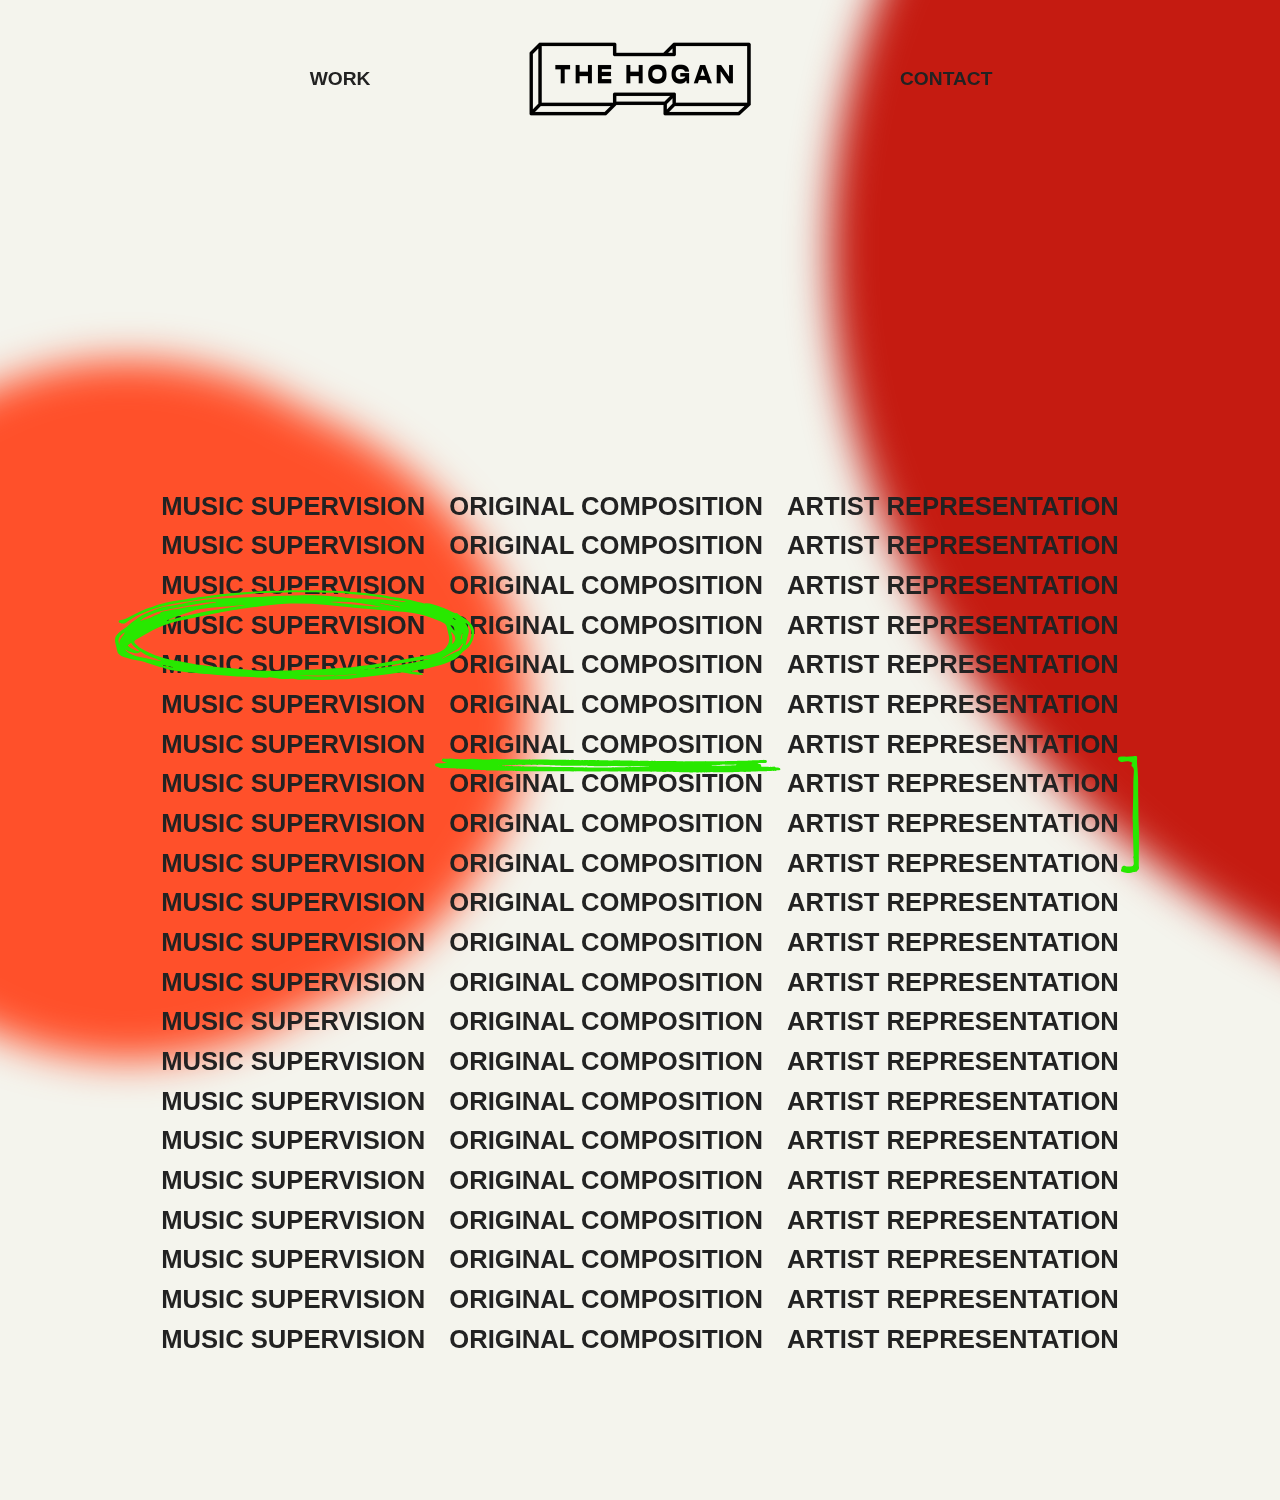
<file: index.html>
<!doctype html>
<html class="no-js" lang="">

<head>
  <meta charset="utf-8">
  <title>The Hogan</title>
  <meta name="description" content="The Hogan offers Music Search, Rights Negotiation, Clearance & Licensing, Original Composition, Re-Records. Sound Design, Artist Representation.">
  <meta name="viewport" content="width=device-width, initial-scale=1.0, maximum-scale=1.0, user-scalable=no" />

  <meta name="keywords" content="the, hogan, the hogan, music supervision, music search, composition, bespoke composition, london, sean hogan, licensing">
  <meta name="author" content="jakesharpe.co.uk">
  <link rel="manifest" href="site.webmanifest">
  <link rel="apple-touch-icon" href="icon.png">


  <meta property="og:url" content="http://www.thehogan.co/" />
  <meta property="og:type" content="website"/>
  <meta property="og:title" content="The Hogan" />
  <meta property="og:description" content="The Hogan offers Music Search, Rights Negotiation, Clearance & Licensing, Original Composition, Re-Records. Sound Design, Artist Representation." />
  <meta property="og:image" content="https://thehogan.co/tile-wide.png"/>

  <link rel="stylesheet" href="css/normalize.css">
  <link rel="stylesheet" href="css/main.css">


  <meta name="theme-color" content="#fafafa">

  <!-- Global site tag (gtag.js) - Google Ads: 442982707 -->
  <script async src="https://www.googletagmanager.com/gtag/js?id=AW-442982707"></script>
  <script>
    window.dataLayer = window.dataLayer || [];
    function gtag(){dataLayer.push(arguments);}
    gtag('js', new Date());

    gtag('config', 'AW-442982707');
  </script>

</head>

<body class="home home-bg">
<div class="site-wrapper">


  <div class="cursor"></div>
  <!--[if IE]>
    <p class="browserupgrade">You are using an <strong>outdated</strong> browser. Please <a href="https://browsehappy.com/">upgrade your browser</a> to improve your experience and security.</p>
  <![endif]-->

  <!-- Add your site or application content here -->

  <nav class="flex-grid-center">
    
    <div class="col left">
      <a href="work.html">Work</a>
    </div>

      <div class="col "> 
        <a class="logoHover" href="index.html">
          <img class="logo" src="logo.png"/>
        </a> 
      </div>

      <div class="col right">  
          <a href="contact.html">Contact</a>
     </div> 

  </nav>



  <!-- BLOBS -->
  <svg class="blob-svg blob-svg-home2" width="2500" height="2500" viewBox="0 0 300 300" xmlns="http://www.w3.org/2000/svg" filter="url(#blob-filter)">
    <defs>
      <filter id="blob-filter">
        <feGaussianBlur in="SourceGraphic" stdDeviation="10" result="blur" />
        <feColorMatrix in="blur" mode="matrix" values="1 0 0 0 0  0 1 0 0 0  0 0 1 0 0  0 0 0 18 -7" result="goo" />
        <feBlend in="SourceGraphic" in2="goo" />
      </filter>
      <mask id="blob-mask">
        <ellipse class="ellipse1"></ellipse>
        <ellipse class="ellipse2"></ellipse>
        <circle class="circle1"></circle>
        <circle class="circle2"></circle>
        <circle class="circle3"></circle>
        <circle class="circle4"></circle>
      </mask>
      <linearGradient id="gradient" x1="0" y1="0" x2="1" y2="0" 
        gradientUnits="userSpaceOnUse" 
        gradientTransform="matrix(-440.643 439.505 -439.505 -440.643 762.505 247.708)">
        <stop offset="100%" stop-color="#C51B11" />

      </linearGradient>
    </defs>
    <rect x="0" y="0" width="600" height="600" mask="url(#blob-mask)" fill="url(#gradient)"/>
  </svg>


  <svg class="blob-svg blob-svg-home1" width="2000" height="1000" viewBox="0 0 300 300" xmlns="http://www.w3.org/2000/svg" filter="url(#blob-filter)">
    <defs>
      <filter id="blob-filter">
        <feGaussianBlur in="SourceGraphic" stdDeviation="100" result="blur" />
        <feColorMatrix in="blur" mode="matrix" values="1 0 0 0 0  0 1 0 0 0  0 0 1 0 0  0 0 0 18 -7" result="goo" />
        <feBlend in="SourceGraphic" in2="goo" />
      </filter>
      <mask id="blob-mask">
        <ellipse class="ellipse1"></ellipse>
        <ellipse class="ellipse2"></ellipse>
        <circle class="circle1"></circle>
        <circle class="circle2"></circle>
        <circle class="circle3"></circle>
        <circle class="circle4"></circle>
      </mask>
      <linearGradient id="gradient2" x1="0" y1="0" x2="1" y2="0" 
        gradientUnits="userSpaceOnUse" 
        gradientTransform="matrix(-440.643 439.505 -439.505 -440.643 762.505 247.708)">
          <stop offset="1" stop-color="#FF502A"/>
      </linearGradient>
    </defs>
    <rect x="0" y="0" width="600" height="600" mask="url(#blob-mask)" fill="url(#gradient2)"/>
  </svg>

  
  <div class="flex-grid-center homeSection">
    <div class="col ">
      <a href="contact.html" class="colTextWrapper" >
      <p class="colText">Music Supervision</p>
      <p class="colText">Music Supervision</p>
      <p class="colText">Music Supervision</p>
      <p class="colText">Music Supervision</p>
      <p class="colText">Music Supervision</p>
      <p class="colText">Music Supervision</p>
      <p class="colText">Music Supervision</p>
      <p class="colText">Music Supervision</p>
      <p class="colText">Music Supervision</p>
      <p class="colText">Music Supervision</p>
      <p class="colText">Music Supervision</p>
      <p class="colText">Music Supervision</p>
      <p class="colText">Music Supervision</p>
      <p class="colText">Music Supervision</p>
      <p class="colText">Music Supervision</p>
      <p class="colText">Music Supervision</p>
      <p class="colText">Music Supervision</p>
      <p class="colText">Music Supervision</p>
      <p class="colText">Music Supervision</p>
      <p class="colText">Music Supervision</p>
      <p class="colText">Music Supervision</p>
      <p class="colText">Music Supervision</p>


    </a>
    </div>
    <div class="col">
      <a href="contact.html" class="colTextWrapper" >
      <p class="colText">Original Composition</p>
      <p class="colText">Original Composition</p>
      <p class="colText">Original Composition</p>
      <p class="colText">Original Composition</p>
      <p class="colText">Original Composition</p>
      <p class="colText">Original Composition</p>
      <p class="colText">Original Composition</p>
      <p class="colText">Original Composition</p>
      <p class="colText">Original Composition</p>
      <p class="colText">Original Composition</p>
      <p class="colText">Original Composition</p>
      <p class="colText">Original Composition</p>
      <p class="colText">Original Composition</p>
      <p class="colText">Original Composition</p>
      <p class="colText">Original Composition</p>
      <p class="colText">Original Composition</p>
      <p class="colText">Original Composition</p>
      <p class="colText">Original Composition</p>
      <p class="colText">Original Composition</p>
      <p class="colText">Original Composition</p>
      <p class="colText">Original Composition</p>
      <p class="colText">Original Composition</p>

      </a>
    </div>
    <div class="col">
      <a href="contact.html" class="colTextWrapper">
      <p class="colText">Artist Representation</p>
      <p class="colText">Artist Representation</p>
      <p class="colText">Artist Representation</p>
      <p class="colText">Artist Representation</p>
      <p class="colText">Artist Representation</p>
      <p class="colText">Artist Representation</p>
      <p class="colText">Artist Representation</p>
      <p class="colText">Artist Representation</p>
      <p class="colText">Artist Representation</p>
      <p class="colText">Artist Representation</p>
      <p class="colText">Artist Representation</p>
      <p class="colText">Artist Representation</p>
      <p class="colText">Artist Representation</p>
      <p class="colText">Artist Representation</p>
      <p class="colText">Artist Representation</p>
      <p class="colText">Artist Representation</p>
      <p class="colText">Artist Representation</p>
      <p class="colText">Artist Representation</p>
      <p class="colText">Artist Representation</p>
      <p class="colText">Artist Representation</p>
      <p class="colText">Artist Representation</p>
      <p class="colText">Artist Representation</p>

  
      </a>
    </div>
  </div>
   
<!-- HOME Images -->
  <img class="lines line1" src="img/line1111.svg">
  <img class="lines line2" src="img/line2222.svg">
  <img class="lines line3" src="img/line3333.svg">

<!-- CURSOR -->
  <div class="img-1 img"></div>
  <div class="img-2 img"></div>
  <div class="img-3 img"></div>
  <div class="img-4 img"></div>
  <div class="img-5 img"></div>

  <script src="js/vendor/modernizr-3.8.0.min.js"></script>
  <script src="https://code.jquery.com/jquery-3.4.1.min.js" integrity="sha256-CSXorXvZcTkaix6Yvo6HppcZGetbYMGWSFlBw8HfCJo=" crossorigin="anonymous"></script>
  <script>window.jQuery || document.write('<script src="js/vendor/jquery-3.4.1.min.js"><\/script>')</script>
  <script src="js/plugins.js"></script>
  <script src="js/main.js"></script>

  <!-- Google Analytics: change UA-XXXXX-Y to be your site's ID. -->
  <!-- <script>
    window.ga = function () { ga.q.push(arguments) }; ga.q = []; ga.l = +new Date;
    ga('create', 'UA-XXXXX-Y', 'auto'); ga('set','transport','beacon'); ga('send', 'pageview')
  </script>
  <script src="https://www.google-analytics.com/analytics.js" async></script> -->

</div>
</body>

</html>
</file>
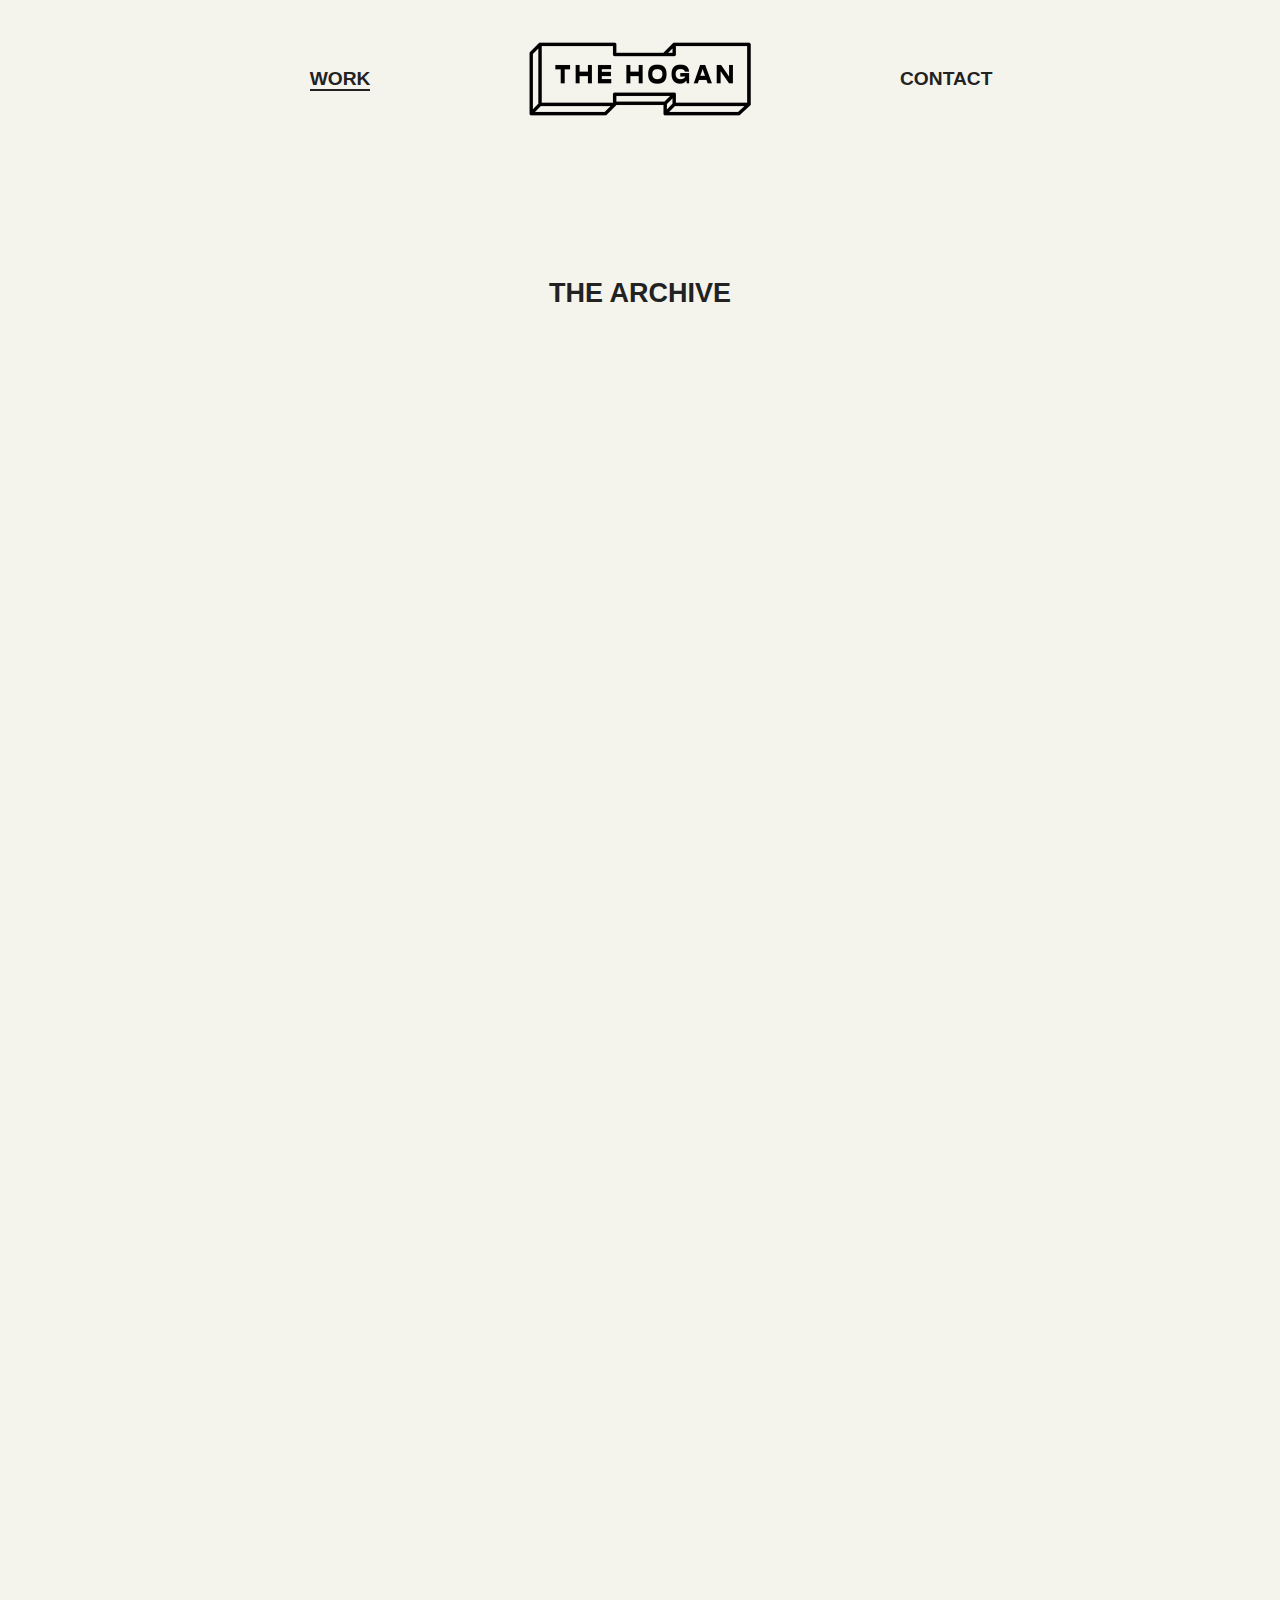
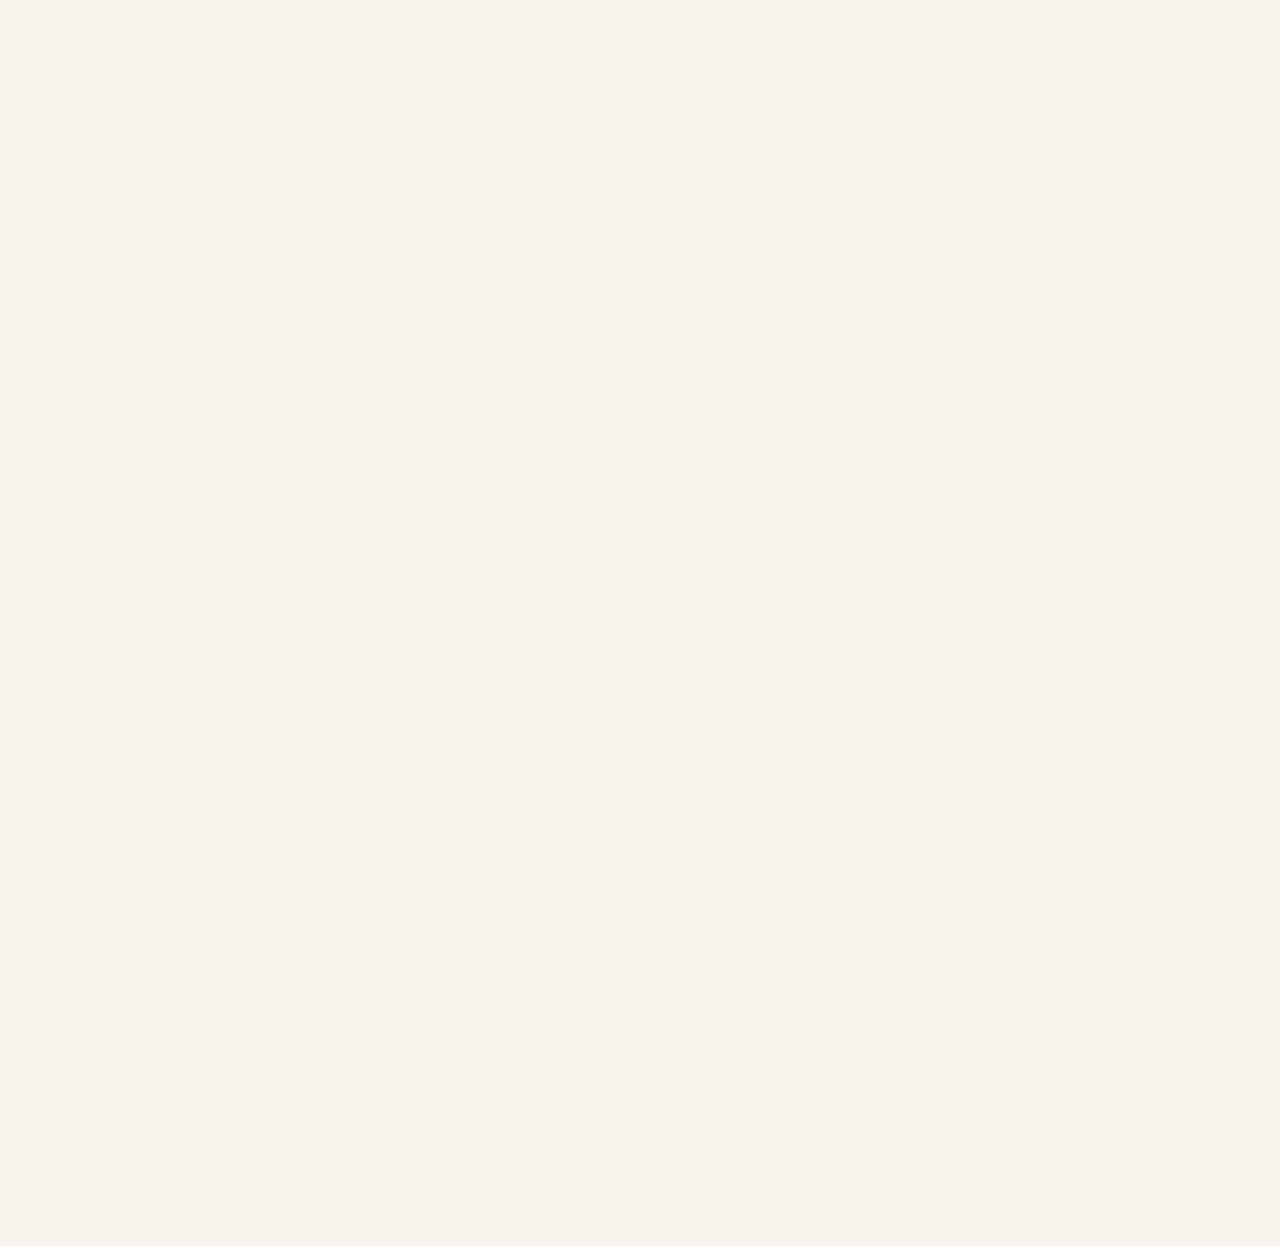
<file: archive.html>
<!doctype html>
<html class="no-js" lang="">

<head>
  <meta charset="utf-8">
  <title>The Hogan | Work</title>
  <meta name="description" content="The Hogan offers Music Search, Rights Negotiation, Clearance & Licensing, Original Composition, Re-Records. Sound Design, Artist Representation.">
  <meta name="robots" content="noindex">
  <meta name="viewport" content="width=device-width, initial-scale=1">
  <meta name="author" content="Jake Sharpe">
  <meta name="robots" content="noindex">
  <link rel="manifest" href="site.webmanifest">
  <link rel="apple-touch-icon" href="icon.png">
  <!-- Place favicon.ico in the root directory -->

  <meta property="og:url" content="http://www.thehogan.co/" />
  <meta property="og:type" content="website"/>
  <meta property="og:title" content="The Hogan" />
  <meta property="og:description" content="The Hogan offers Music Search, Rights Negotiation, Clearance & Licensing, Original Composition, Re-Records. Sound Design, Artist Representation." />
  <meta property="og:image" content="https://thehogan.co/tile-wide.png"/>


  <link rel="stylesheet" href="css/normalize.css">
  <link rel="stylesheet" href="css/main.css">

  <meta name="theme-color" content="#fafafa">
</head>


<body class="work">
  <div class="site-wrapper">

  <!--[if IE]>
    <p class="browserupgrade">You are using an <strong>outdated</strong> browser. Please <a href="https://browsehappy.com/">upgrade your browser</a> to improve your experience and security.</p>
  <![endif]-->

  <!-- Add your site or application content here -->

  <nav class="flex-grid-center">
    
    <div class="col left">
      <a class="active" href="work.html">Work</a>
    </div>

      <div class="col "> 
        <a class="logoHover" href="index.html">
          <img class="logo" src="logo.png"/>
        </a> 
      </div>

      <div class="col right">  
          <a  href="contact.html">Contact</a>
     </div> 

  </nav>

<!--  VIDEO -->

<p class="header workHeader"> The Archive </p>


<!-- ROW -->
<div class="flex-grid-center videoRow videoRowStart">
  <div class="col videoCol"> 
    <div style="padding:56.25% 0 0 0;position:relative;"><iframe src="https://player.vimeo.com/video/393937318?color=ffffff&title=0&byline=0&portrait=0" style="position:absolute;top:0;left:0;width:100%;height:100%;" frameborder="0" allow="autoplay; fullscreen" allowfullscreen></iframe></div><script src="https://player.vimeo.com/api/player.js"></script>
  </div>
  <div class="col videoCol"> 
    <div style="padding:56.25% 0 0 0;position:relative;"><iframe src="https://player.vimeo.com/video/393937285?color=ffffff&title=0&byline=0&portrait=0" style="position:absolute;top:0;left:0;width:100%;height:100%;" frameborder="0" allow="autoplay; fullscreen" allowfullscreen></iframe></div><script src="https://player.vimeo.com/api/player.js"></script>
  </div>
</div>

<!-- ROW -->
<div class="flex-grid-center videoRow videoRowStart">
  <div class="col videoCol"> 
    <div style="padding:56.25% 0 0 0;position:relative;"><iframe src="https://player.vimeo.com/video/393937406?color=ffffff&title=0&byline=0&portrait=0" style="position:absolute;top:0;left:0;width:100%;height:100%;" frameborder="0" allow="autoplay; fullscreen" allowfullscreen></iframe></div><script src="https://player.vimeo.com/api/player.js"></script>
  </div>
  <div class="col videoCol"> 
    <div style="padding:56.25% 0 0 0;position:relative;"><iframe src="https://player.vimeo.com/video/393937369?color=ffffff&title=0&byline=0&portrait=0" style="position:absolute;top:0;left:0;width:100%;height:100%;" frameborder="0" allow="autoplay; fullscreen" allowfullscreen></iframe></div><script src="https://player.vimeo.com/api/player.js"></script>
  </div>
</div>

<!-- ROW -->
<div class="flex-grid-center videoRow videoRowStart">
  <div class="col videoCol"> 
    <div style="padding:56.25% 0 0 0;position:relative;"><iframe src="https://player.vimeo.com/video/393937455?color=ffffff&title=0&byline=0&portrait=0" style="position:absolute;top:0;left:0;width:100%;height:100%;" frameborder="0" allow="autoplay; fullscreen" allowfullscreen></iframe></div><script src="https://player.vimeo.com/api/player.js"></script>
  </div>
  <div class="col videoCol"> 
    <div style="padding:56.25% 0 0 0;position:relative;"><iframe src="https://player.vimeo.com/video/393937427?color=ffffff&title=0&byline=0&portrait=0" style="position:absolute;top:0;left:0;width:100%;height:100%;" frameborder="0" allow="autoplay; fullscreen" allowfullscreen></iframe></div><script src="https://player.vimeo.com/api/player.js"></script>
  </div>
</div>

<!-- ROW -->
<div class="flex-grid-center videoRow videoRowStart">
  <div class="col videoCol"> 
    <div style="padding:56.25% 0 0 0;position:relative;"><iframe src="https://player.vimeo.com/video/393937507?color=ffffff&title=0&byline=0&portrait=0" style="position:absolute;top:0;left:0;width:100%;height:100%;" frameborder="0" allow="autoplay; fullscreen" allowfullscreen></iframe></div><script src="https://player.vimeo.com/api/player.js"></script>
  </div>
  <div class="col videoCol"> 
    <div style="padding:56.25% 0 0 0;position:relative;"><iframe src="https://player.vimeo.com/video/393999971?color=ffffff&title=0&byline=0&portrait=0" style="position:absolute;top:0;left:0;width:100%;height:100%;" frameborder="0" allow="autoplay; fullscreen" allowfullscreen></iframe></div><script src="https://player.vimeo.com/api/player.js"></script>
  </div>
</div>

<!-- ROW -->
<div class="flex-grid-center videoRow videoRowStart">
  <div class="col videoCol"> 
    <div style="padding:56.25% 0 0 0;position:relative;"><iframe src="https://player.vimeo.com/video/393937540?color=ffffff&title=0&byline=0&portrait=0" style="position:absolute;top:0;left:0;width:100%;height:100%;" frameborder="0" allow="autoplay; fullscreen" allowfullscreen></iframe></div><script src="https://player.vimeo.com/api/player.js"></script>
  </div>
  <div class="col videoCol"> 
    <div style="padding:56.25% 0 0 0;position:relative;"><iframe src="https://player.vimeo.com/video/393937579?color=ffffff&title=0&byline=0&portrait=0" style="position:absolute;top:0;left:0;width:100%;height:100%;" frameborder="0" allow="autoplay; fullscreen" allowfullscreen></iframe></div><script src="https://player.vimeo.com/api/player.js"></script>
  </div>
</div>

<!-- ROW -->
<div class="flex-grid-center videoRow videoRowStart">
  <div class="col videoCol"> 
    <div style="padding:56.25% 0 0 0;position:relative;"><iframe src="https://player.vimeo.com/video/393937485?color=ffffff&title=0&byline=0&portrait=0" style="position:absolute;top:0;left:0;width:100%;height:100%;" frameborder="0" allow="autoplay; fullscreen" allowfullscreen></iframe></div><script src="https://player.vimeo.com/api/player.js"></script>
  </div>
  <div class="col videoCol"> 
    <div style="padding:56.25% 0 0 0;position:relative;"><iframe src="https://player.vimeo.com/video/393996364?color=ffffff&title=0&byline=0&portrait=0" style="position:absolute;top:0;left:0;width:100%;height:100%;" frameborder="0" allow="autoplay; fullscreen" allowfullscreen></iframe></div><script src="https://player.vimeo.com/api/player.js"></script>
  </div>
</div>

<!-- ROW -->
<div class="flex-grid-center videoRow videoRowStart">
  <div class="col videoCol"> 
    <div style="padding:56.25% 0 0 0;position:relative;"><iframe src="https://player.vimeo.com/video/393996180?color=ffffff&title=0&byline=0&portrait=0" style="position:absolute;top:0;left:0;width:100%;height:100%;" frameborder="0" allow="autoplay; fullscreen" allowfullscreen></iframe></div><script src="https://player.vimeo.com/api/player.js"></script>
  </div>
  <div class="col videoCol"> 
    <div style="padding:56.25% 0 0 0;position:relative;"><iframe src="https://player.vimeo.com/video/393996599?color=ffffff&title=0&byline=0&portrait=0" style="position:absolute;top:0;left:0;width:100%;height:100%;" frameborder="0" allow="autoplay; fullscreen" allowfullscreen></iframe></div><script src="https://player.vimeo.com/api/player.js"></script>
  </div>
</div>

<!-- ROW -->
<div class="flex-grid-center videoRow videoRowStart">
  <div class="col videoCol"> 
    <div style="padding:56.25% 0 0 0;position:relative;"><iframe src="https://player.vimeo.com/video/393997153?color=ffffff&title=0&byline=0&portrait=0" style="position:absolute;top:0;left:0;width:100%;height:100%;" frameborder="0" allow="autoplay; fullscreen" allowfullscreen></iframe></div><script src="https://player.vimeo.com/api/player.js"></script>
  </div>
  <div class="col videoCol"> 
    <div style="padding:56.25% 0 0 0;position:relative;"><iframe src="https://player.vimeo.com/video/393996657?color=ffffff&title=0&byline=0&portrait=0" style="position:absolute;top:0;left:0;width:100%;height:100%;" frameborder="0" allow="autoplay; fullscreen" allowfullscreen></iframe></div><script src="https://player.vimeo.com/api/player.js"></script>
  </div>
</div>

<!-- ROW -->
<div class="flex-grid-center videoRow videoRowStart">
  <div class="col videoCol"> 
    <div style="padding:56.25% 0 0 0;position:relative;"><iframe src="https://player.vimeo.com/video/393996547?color=ffffff&title=0&byline=0&portrait=0" style="position:absolute;top:0;left:0;width:100%;height:100%;" frameborder="0" allow="autoplay; fullscreen" allowfullscreen></iframe></div><script src="https://player.vimeo.com/api/player.js"></script>
  </div>
  <div class="col videoCol"> 
    <div style="padding:56.25% 0 0 0;position:relative;"><iframe src="https://player.vimeo.com/video/393997380?color=ffffff&title=0&byline=0&portrait=0" style="position:absolute;top:0;left:0;width:100%;height:100%;" frameborder="0" allow="autoplay; fullscreen" allowfullscreen></iframe></div><script src="https://player.vimeo.com/api/player.js"></script>
  </div>
</div>

<!-- ROW -->
<div class="flex-grid-center videoRow videoRowStart videoRowEnd">
  <div class="col videoCol"> 
    <div style="padding:56.25% 0 0 0;position:relative;"><iframe src="https://player.vimeo.com/video/393997212?color=ffffff&title=0&byline=0&portrait=0" style="position:absolute;top:0;left:0;width:100%;height:100%;" frameborder="0" allow="autoplay; fullscreen" allowfullscreen></iframe></div><script src="https://player.vimeo.com/api/player.js"></script>
  </div>
  <div class="col videoCol"> 

  </div>
</div>



<!-- CURSOR -->
<div class="img-1 img"></div>
<div class="img-2 img"></div>
<div class="img-3 img"></div>
<div class="img-4 img"></div>
<div class="img-5 img"></div>



  <script src="js/vendor/modernizr-3.8.0.min.js"></script>
  <script src="https://code.jquery.com/jquery-3.4.1.min.js" integrity="sha256-CSXorXvZcTkaix6Yvo6HppcZGetbYMGWSFlBw8HfCJo=" crossorigin="anonymous"></script>
  <script>window.jQuery || document.write('<script src="js/vendor/jquery-3.4.1.min.js"><\/script>')</script>
  <script src="js/plugins.js"></script>
  <script src="js/main.js"></script>

  <!-- Google Analytics: change UA-XXXXX-Y to be your site's ID. -->
  <script>
    window.ga = function () { ga.q.push(arguments) }; ga.q = []; ga.l = +new Date;
    ga('create', 'UA-XXXXX-Y', 'auto'); ga('set','transport','beacon'); ga('send', 'pageview')
  </script>
  <script src="https://www.google-analytics.com/analytics.js" async></script>
  </div>
</body>

</html>
</file>
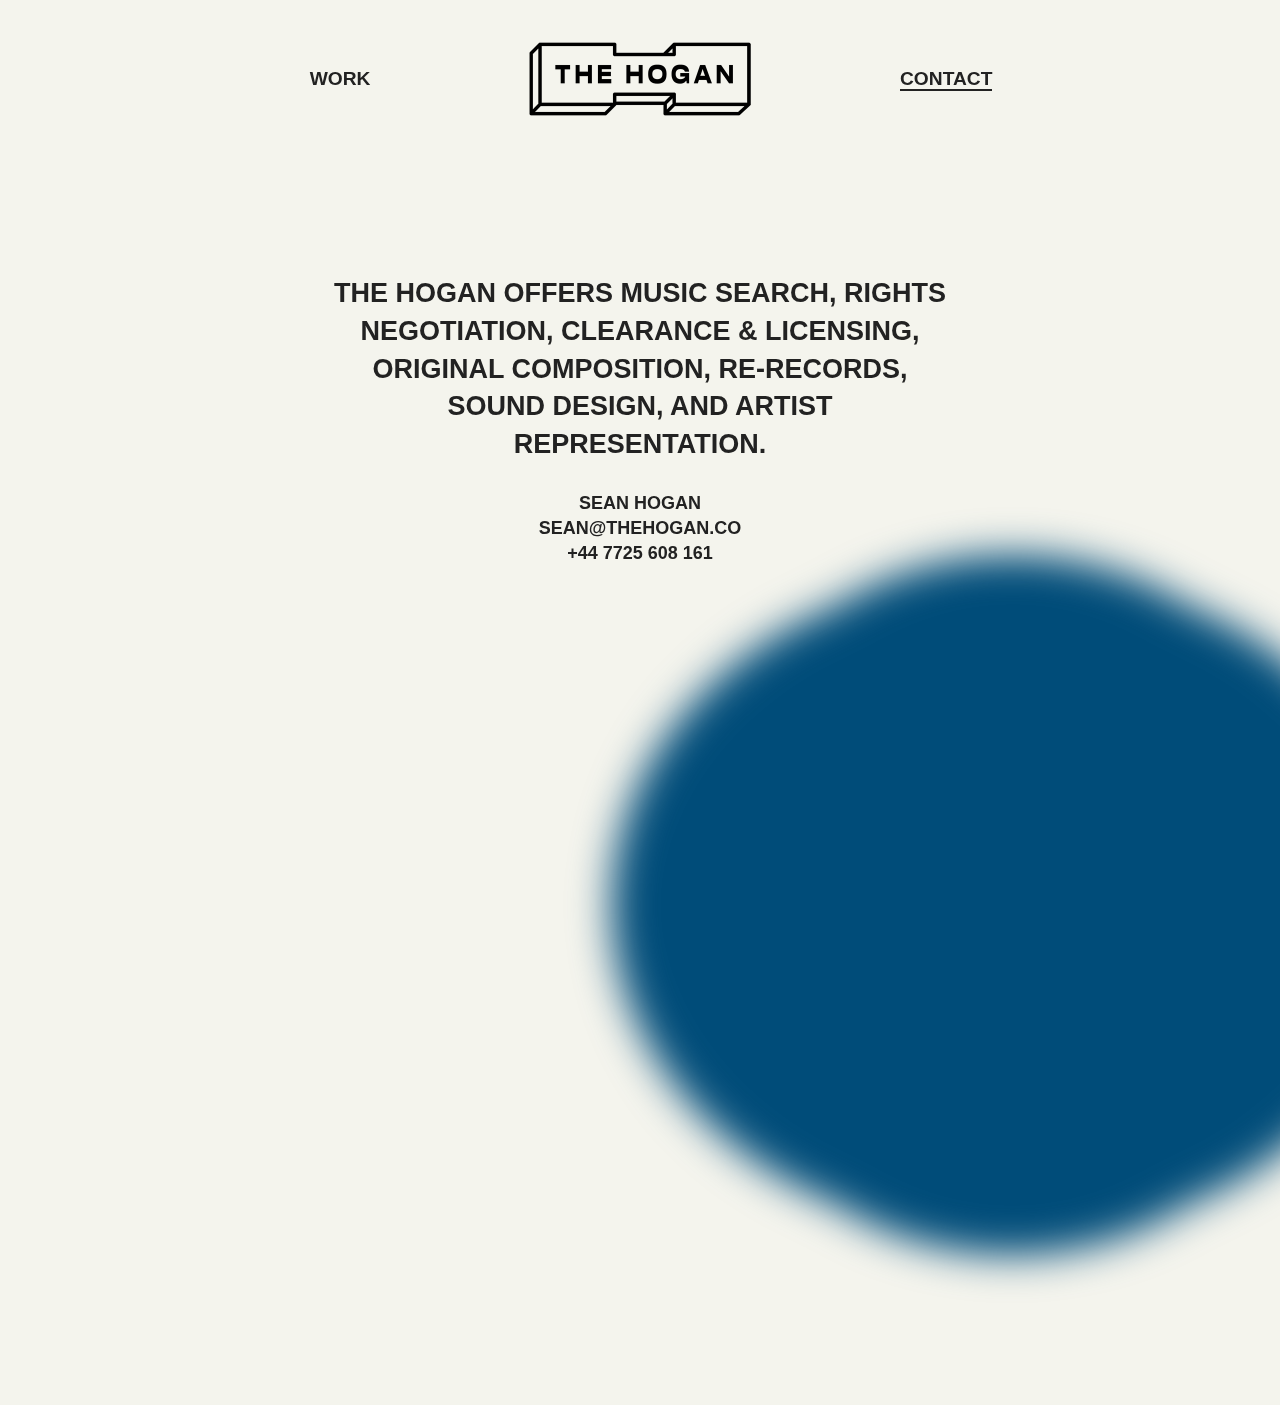
<file: contact.html>
<!doctype html>
<html class="no-js" lang="">

<head>
  <meta charset="utf-8">
  <title>The Hogan | Contact</title>
  <meta name="description" content="The Hogan offers Music Search, Rights Negotiation, Clearance & Licensing, Original Composition, Re-Records. Sound Design, Artist Representation.">
  <meta name="viewport" content="width=device-width, initial-scale=1">
  <meta name="keywords" content="music supervision, music search, composition, bespoke composition, london, sean hogan, licensing">
  <meta name="author" content="jakesharpe.co.uk">
  <link rel="manifest" href="site.webmanifest">
  <link rel="apple-touch-icon" href="icon.png">
  <!-- Place favicon.ico in the root directory -->

  <meta property="og:url" content="http://www.thehogan.co/" />
  <meta property="og:type" content="website"/>
  <meta property="og:title" content="The Hogan" />
  <meta property="og:description" content="The Hogan offers Music Search, Rights Negotiation, Clearance & Licensing, Original Composition, Re-Records. Sound Design, Artist Representation." />
  <meta property="og:image" content="https://thehogan.co/tile-wide.png"/>


  <link rel="stylesheet" href="css/normalize.css">
  <link rel="stylesheet" href="css/main.css">

  <meta name="theme-color" content="#fafafa">
</head>

<body class="home">
  <div class="site-wrapper">
  <!--[if IE]>
    <p class="browserupgrade">You are using an <strong>outdated</strong> browser. Please <a href="https://browsehappy.com/">upgrade your browser</a> to improve your experience and security.</p>
  <![endif]-->

  <!-- Add your site or application content here -->

  <nav class="flex-grid-center">
    
    <div class="col left">
      <a href="work.html">Work</a>
    </div>

      <div class="col">  
        <a class="logoHover" href="index.html">
          <img class="logo" src="logo.png"/>
        </a> 
      </div>

      <div class="col right">  
          <a  class="active" href="contact.html">Contact</a>
     </div> 

  </nav>

  <div class="flex-grid-center contactSection">
  <div class="col contactCol">

    <!-- <img class="contactImg" src="/img/evilsean.jpg"> -->

    <p class="header contactHeader">The Hogan offers Music Search, Rights Negotiation, Clearance & Licensing, Original Composition, <span style="white-space: nowrap;">Re-Records,</span> Sound Design, And Artist Representation.</p>
    <p class="contactText"> Sean Hogan</p>

      <p class="contactText">
        <a class="contactLink" href="mailto:sean@thehogan.co">Sean@thehogan.co
          </a> 
      </p>
    
      <p class="contactText">
        <a class="contactLink" href="tel:+447725608161"> +44 7725 608 161
        </a>
      </p>


  </div>

  </div>


    <svg class="blob-svg blob-svg-contact" width="1000" height="1000" viewBox="0 0 300 300" xmlns="http://www.w3.org/2000/svg" filter="url(#blob-filter)">
      <defs>
        <filter id="blob-filter">
          <feGaussianBlur in="SourceGraphic" stdDeviation="10" result="blur" />
          <feColorMatrix in="blur" mode="matrix" values="1 0 0 0 0  0 1 0 0 0  0 0 1 0 0  0 0 0 18 -7" result="goo" />
          <feBlend in="SourceGraphic" in2="goo" />
        </filter>
        <mask id="blob-mask">
          <ellipse class="ellipse1"></ellipse>
          <ellipse class="ellipse2"></ellipse>
          <circle class="circle1"></circle>
          <circle class="circle2"></circle>
          <circle class="circle3"></circle>
          <circle class="circle4"></circle>
        </mask>
        <linearGradient id="gradient" x1="0" y1="0" x2="1" y2="0" 
          gradientUnits="userSpaceOnUse" 
          gradientTransform="matrix(-440.643 439.505 -439.505 -440.643 762.505 247.708)">
          
          <stop offset="100%" stop-color="#004C79" />
        </linearGradient>
      </defs>
      <rect x="0" y="0" width="600" height="600" mask="url(#blob-mask)" fill="url(#gradient)"/>
    </svg>



  <div class="flex-grid-center contactSection">

    <div class="col">

    </div>
  </div>


    <div class="img-1 img"></div>
    <div class="img-2 img"></div>
    <div class="img-3 img"></div>
    <div class="img-4 img"></div>
    <div class="img-5 img"></div>




  <script src="js/vendor/modernizr-3.8.0.min.js"></script>
  <script src="https://code.jquery.com/jquery-3.4.1.min.js" integrity="sha256-CSXorXvZcTkaix6Yvo6HppcZGetbYMGWSFlBw8HfCJo=" crossorigin="anonymous"></script>
  <script>window.jQuery || document.write('<script src="js/vendor/jquery-3.4.1.min.js"><\/script>')</script>
  <script src="js/plugins.js"></script>
  <script src="js/main.js"></script>

  <!-- Google Analytics: change UA-XXXXX-Y to be your site's ID. -->
  <script>
    window.ga = function () { ga.q.push(arguments) }; ga.q = []; ga.l = +new Date;
    ga('create', 'UA-XXXXX-Y', 'auto'); ga('set','transport','beacon'); ga('send', 'pageview')
  </script>
  <script src="https://www.google-analytics.com/analytics.js" async></script>
</div>
</body>

</html>
</file>
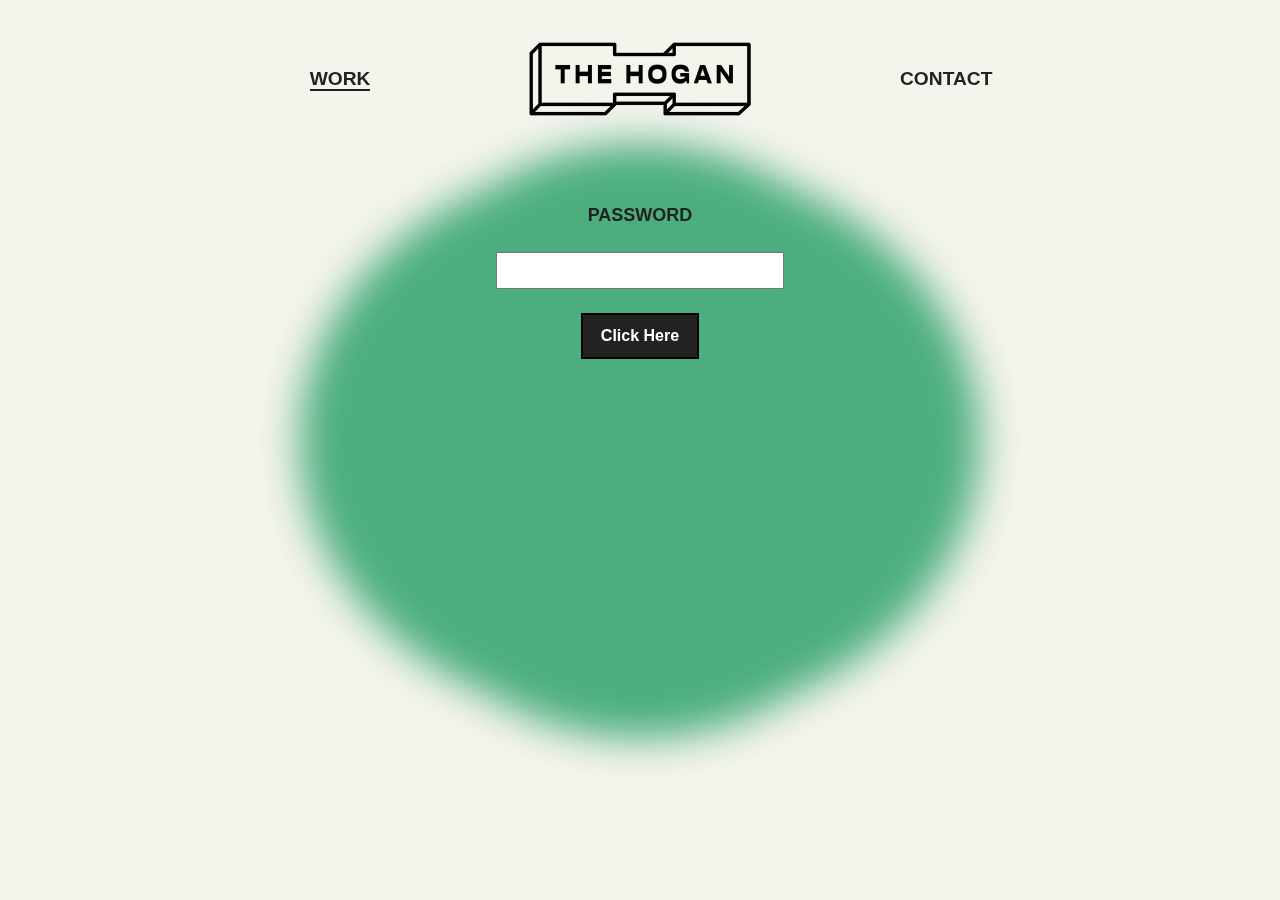
<file: password.html>
<!doctype html>
<html class="no-js" lang="">

<head>
  <meta charset="utf-8">
  <title>The Hogan | Enter Password</title>
  <meta name="description" content="The Hogan offers Music Search, Rights Negotiation, Clearance & Licensing, Original Composition, Re-Records. Sound Design, Artist Representation.">
  <meta name="viewport" content="width=device-width, initial-scale=1">
  <meta name="author" content="jakesharpe.co.uk">
  <link rel="manifest" href="site.webmanifest">
  <link rel="apple-touch-icon" href="icon.png">
  <!-- Place favicon.ico in the root directory -->

    <meta property="og:url" content="http://www.thehogan.co/" />
  <meta property="og:type" content="website"/>
  <meta property="og:title" content="The Hogan" />
  <meta property="og:description" content="The Hogan offers Music Search, Rights Negotiation, Clearance & Licensing, Original Composition, Re-Records. Sound Design, Artist Representation." />
  <meta property="og:image" content="https://thehogan.co/tile-wide.png"/>
  <link rel="stylesheet" href="css/normalize.css">
  <link rel="stylesheet" href="css/main.css">

  <meta name="theme-color" content="#fafafa">
</head>


  <!--[if IE]>
    <p class="browserupgrade">You are using an <strong>outdated</strong> browser. Please <a href="https://browsehappy.com/">upgrade your browser</a> to improve your experience and security.</p>
  <![endif]-->
  <body class="home">
    <div class="site-wrapper">
  <!-- Add your site or application content here -->

  <nav class="flex-grid-center">
    
    <div class="col  left">
      <a class="active" href="password.html">Work</a>
    </div>

      <div class="col "> 
        <a class="logoHover" href="index.html">
          <img class="logo" src="logo.png"/>
        </a> 
      </div>

      <div class="col right">  
          <a href="contact.html">Contact</a>
     </div> 

  </nav>





 

      <div class="flex-grid-center passwordSection">

      <div class="col"> 
          <form>
            <label class="passwordTitle" for="pswd">Password</label>
            <input class="passwordInput" type="password" id="pswd">
            <input class="passwordBtn" type="button" value="Click Here" onclick="checkPswd();" />
          </form>
      </div>

      </div>
    

<!-- width="850" height="850" -->
        <svg class="blob-svg blob-svg-password" 
         viewBox="0 0 300 300" xmlns="http://www.w3.org/2000/svg" filter="url(#blob-filter)">
          <defs>
            <filter id="blob-filter">
              <feGaussianBlur in="SourceGraphic" stdDeviation="10" result="blur" />
              <feColorMatrix in="blur" mode="matrix" values="1 0 0 0 0  0 1 0 0 0  0 0 1 0 0  0 0 0 18 -7" result="goo" />
              <feBlend in="SourceGraphic" in2="goo" />
            </filter>
            <mask id="blob-mask">
              <ellipse class="ellipse1"></ellipse>
              <ellipse class="ellipse2"></ellipse>
              <circle class="circle1"></circle>
              <circle class="circle2"></circle>
              <circle class="circle3"></circle>
              <circle class="circle4"></circle>
            </mask>
            <linearGradient id="gradient" x1="0" y1="0" x2="1" y2="0" 
              gradientUnits="userSpaceOnUse" 
              gradientTransform="matrix(-440.643 439.505 -439.505 -440.643 762.505 247.708)">
              
              <stop offset="100%" stop-color="#4CAE7F" />
            </linearGradient>
          </defs>
          <rect x="0" y="0" width="600" height="600" mask="url(#blob-mask)" fill="url(#gradient)"/>
        </svg>


      <div class="img-1 img"></div>
      <div class="img-2 img"></div>
      <div class="img-3 img"></div>
      <div class="img-4 img"></div>
      <div class="img-5 img"></div>
  


    <!--Function to check password the already set password is admin-->
    <script type="text/javascript">

        /* Cache the password input. */
        var pswd = document.getElementById("pswd");

        /* Call 'checkPswd' when the 'Enter' key is released. */
        pswd.onkeyup = function (e) {
          if (e.which == 13) checkPswd();
        };

        /* Prevent the form from submitting. */
        pswd.parentElement.onsubmit = function () {
          return false;
        };

        function checkPswd() {
            var confirmPassword = "schopenhauer";
            var password = document.getElementById("pswd").value;
            if (password == confirmPassword) {
                 window.location="work.html";
            }
            else{
                alert("Passwords do not match.");
            }
        }



    </script>


  <script src="js/vendor/modernizr-3.8.0.min.js"></script>
  <script src="https://code.jquery.com/jquery-3.4.1.min.js" integrity="sha256-CSXorXvZcTkaix6Yvo6HppcZGetbYMGWSFlBw8HfCJo=" crossorigin="anonymous"></script>
  <script>window.jQuery || document.write('<script src="js/vendor/jquery-3.4.1.min.js"><\/script>')</script>
  <script src="js/plugins.js"></script>
  <script src="js/main.js"></script>

  <!-- Google Analytics: change UA-XXXXX-Y to be your site's ID. -->
  <script>
    window.ga = function () { ga.q.push(arguments) }; ga.q = []; ga.l = +new Date;
    ga('create', 'UA-XXXXX-Y', 'auto'); ga('set','transport','beacon'); ga('send', 'pageview')
  </script>
  <script src="https://www.google-analytics.com/analytics.js" async></script>
</div>
</body>

</html>
</file>
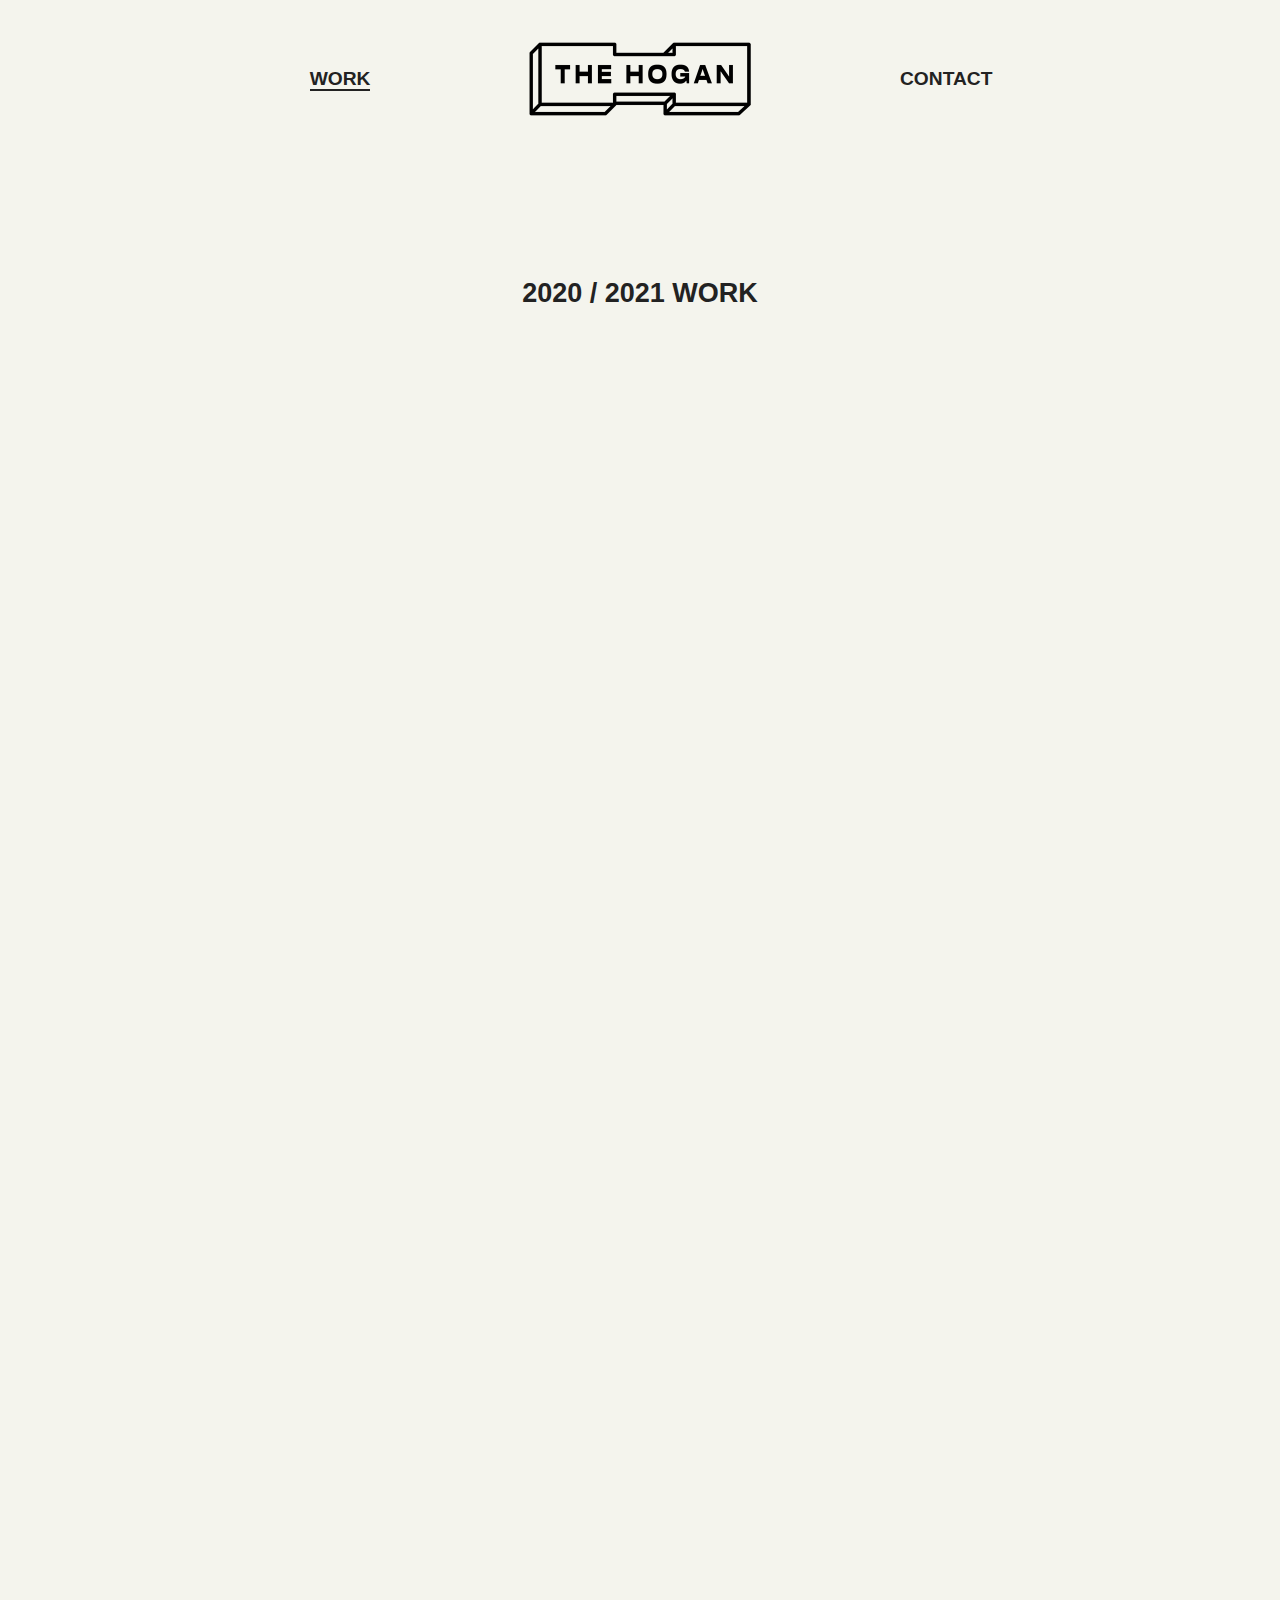
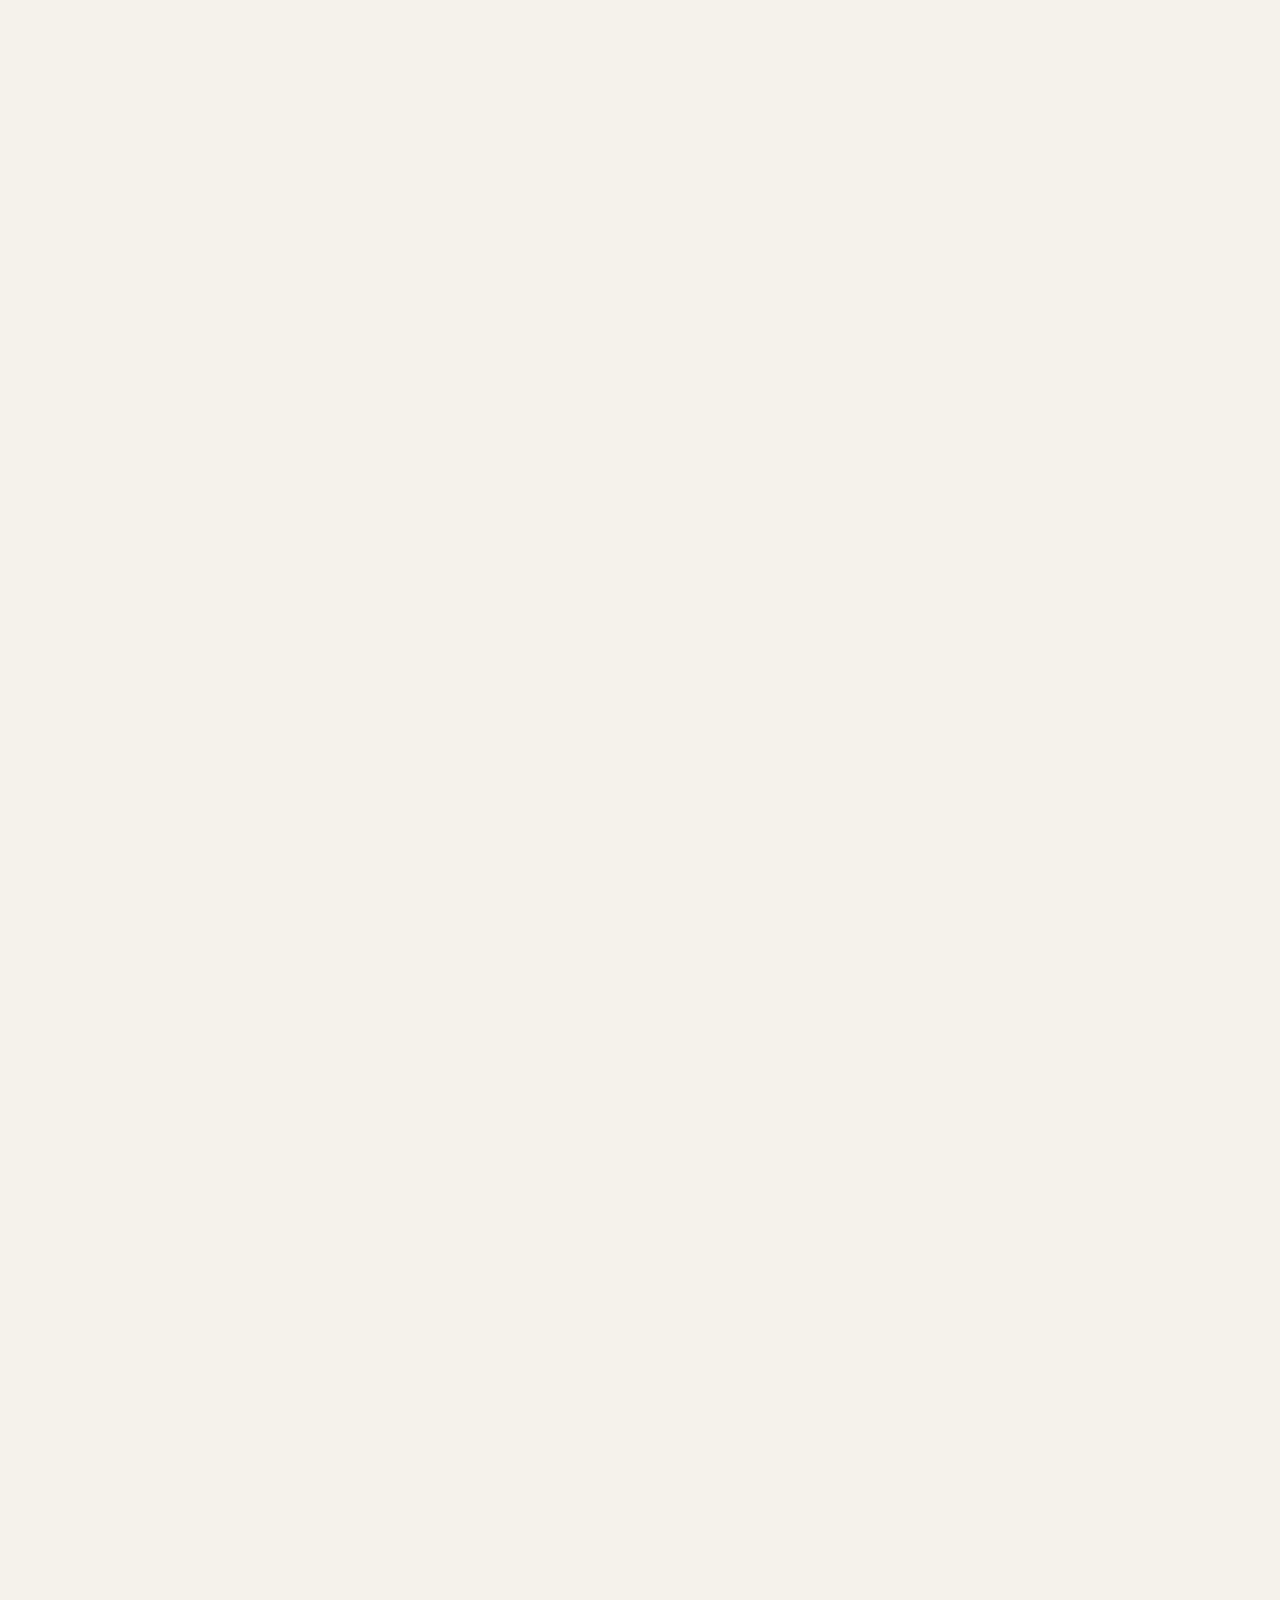
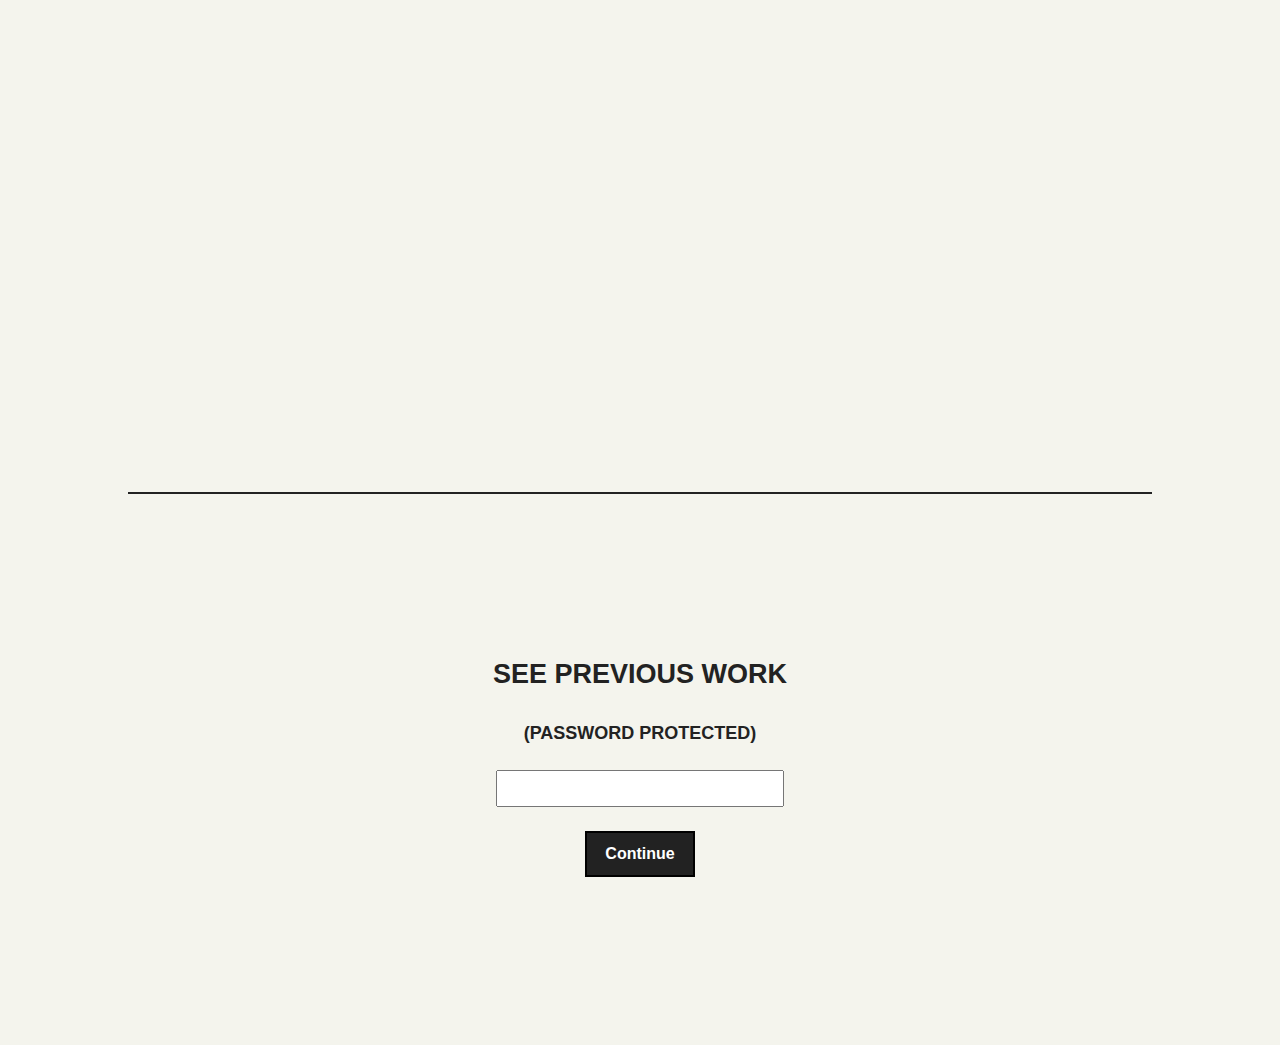
<file: work.html>
<!doctype html>
<html class="no-js" lang="">

<head>
  <meta charset="utf-8">
  <title>The Hogan | 2020 / 2021 Work </title>
  <meta name="description" content="The Hogan offers Music Search, Rights Negotiation, Clearance & Licensing, Original Composition, Re-Records. Sound Design, Artist Representation.">
  <meta name="viewport" content="width=device-width, initial-scale=1">
  <meta name="author" content="jakesharpe.co.uk">
  <link rel="manifest" href="site.webmanifest">
  <link rel="apple-touch-icon" href="icon.png">
  <!-- Place favicon.ico in the root directory -->

    <meta property="og:url" content="http://www.thehogan.co/" />
  <meta property="og:type" content="website"/>
  <meta property="og:title" content="The Hogan" />
  <meta property="og:description" content="The Hogan offers Music Search, Rights Negotiation, Clearance & Licensing, Original Composition, Re-Records. Sound Design, Artist Representation." />
  <meta property="og:image" content="https://thehogan.co/tile-wide.png"/>
  <link rel="stylesheet" href="css/normalize.css">
  <link rel="stylesheet" href="css/main.css">

  <meta name="theme-color" content="#fafafa">
</head>


  <!--[if IE]>
    <p class="browserupgrade">You are using an <strong>outdated</strong> browser. Please <a href="https://browsehappy.com/">upgrade your browser</a> to improve your experience and security.</p>
  <![endif]-->
  <body class="work">
    <div class="site-wrapper">
  <!-- Add your site or application content here -->


  <!-- NAV -->

  <nav class="flex-grid-center">
    
    <div class="col  left">
      <a class="active" href="work.html">Work</a>
    </div>

      <div class="col "> 
        <a class="logoHover" href="index.html">
          <img class="logo" src="logo.png"/>
        </a> 
      </div>

      <div class="col right">  
          <a href="contact.html">Contact</a>
     </div> 

  </nav>

<!-- VIDEOS -->

<p class="header workHeader"> 2020 / 2021 work</p>

<!-- ROW -->
<div class="flex-grid-center videoRow videoRowStart">
  <div class="col videoCol"> 
    <div style="padding:56.25% 0 0 0;position:relative;"><iframe src="https://player.vimeo.com/video/666688839?color=ffffff&title=0&byline=0&portrait=0" style="position:absolute;top:0;left:0;width:100%;height:100%;" frameborder="0" allow="autoplay; fullscreen" allowfullscreen></iframe></div><script src="https://player.vimeo.com/api/player.js"></script>
  </div>
  <div class="col videoCol"> 
    <div style="padding:56.25% 0 0 0;position:relative;"><iframe src="https://player.vimeo.com/video/666688818?color=ffffff&title=0&byline=0&portrait=0" style="position:absolute;top:0;left:0;width:100%;height:100%;" frameborder="0" allow="autoplay; fullscreen" allowfullscreen></iframe></div><script src="https://player.vimeo.com/api/player.js"></script>
  </div>
</div>


<!-- ROW -->
<div class="flex-grid-center videoRow videoRowStart">
  <div class="col videoCol"> 
    <div style="padding:56.25% 0 0 0;position:relative;"><iframe src="https://player.vimeo.com/video/648531242?color=ffffff&title=0&byline=0&portrait=0" style="position:absolute;top:0;left:0;width:100%;height:100%;" frameborder="0" allow="autoplay; fullscreen" allowfullscreen></iframe></div><script src="https://player.vimeo.com/api/player.js"></script>
  </div>
  <div class="col videoCol"> 
    <div style="padding:56.25% 0 0 0;position:relative;"><iframe src="https://player.vimeo.com/video/648532857?color=ffffff&title=0&byline=0&portrait=0" style="position:absolute;top:0;left:0;width:100%;height:100%;" frameborder="0" allow="autoplay; fullscreen" allowfullscreen></iframe></div><script src="https://player.vimeo.com/api/player.js"></script>
  </div>
</div>


<!-- ROW -->
<div class="flex-grid-center videoRow videoRowStart">
  <div class="col videoCol"> 
    <div style="padding:56.25% 0 0 0;position:relative;"><iframe src="https://player.vimeo.com/video/644316097?color=ffffff&title=0&byline=0&portrait=0" style="position:absolute;top:0;left:0;width:100%;height:100%;" frameborder="0" allow="autoplay; fullscreen" allowfullscreen></iframe></div><script src="https://player.vimeo.com/api/player.js"></script>
  </div>
  <div class="col videoCol"> 
    <div style="padding:56.25% 0 0 0;position:relative;"><iframe src="https://player.vimeo.com/video/629911501?color=ffffff&title=0&byline=0&portrait=0" style="position:absolute;top:0;left:0;width:100%;height:100%;" frameborder="0" allow="autoplay; fullscreen" allowfullscreen></iframe></div><script src="https://player.vimeo.com/api/player.js"></script>
  </div>
</div>

<!-- ROW -->
<div class="flex-grid-center videoRow videoRowStart">
  <div class="col videoCol"> 
    <div style="padding:56.25% 0 0 0;position:relative;"><iframe src="https://player.vimeo.com/video/629907397?color=ffffff&title=0&byline=0&portrait=0" style="position:absolute;top:0;left:0;width:100%;height:100%;" frameborder="0" allow="autoplay; fullscreen" allowfullscreen></iframe></div><script src="https://player.vimeo.com/api/player.js"></script>
  </div>
  <div class="col videoCol"> 
    <div style="padding:56.25% 0 0 0;position:relative;"><iframe src="https://player.vimeo.com/video/666690527?color=ffffff&title=0&byline=0&portrait=0" style="position:absolute;top:0;left:0;width:100%;height:100%;" frameborder="0" allow="autoplay; fullscreen" allowfullscreen></iframe></div><script src="https://player.vimeo.com/api/player.js"></script>
  </div>
</div>


<!-- ROW -->
<div class="flex-grid-center videoRow videoRowStart">
  <div class="col videoCol"> 
    <div style="padding:56.25% 0 0 0;position:relative;"><iframe src="https://player.vimeo.com/video/606508204?color=ffffff&title=0&byline=0&portrait=0" style="position:absolute;top:0;left:0;width:100%;height:100%;" frameborder="0" allow="autoplay; fullscreen" allowfullscreen></iframe></div><script src="https://player.vimeo.com/api/player.js"></script>
  </div>
  <div class="col videoCol"> 
    <div style="padding:56.25% 0 0 0;position:relative;"><iframe src="https://player.vimeo.com/video/606509597?color=ffffff&title=0&byline=0&portrait=0" style="position:absolute;top:0;left:0;width:100%;height:100%;" frameborder="0" allow="autoplay; fullscreen" allowfullscreen></iframe></div><script src="https://player.vimeo.com/api/player.js"></script>
  </div>
</div>


<!-- ROW -->
<div class="flex-grid-center videoRow videoRowStart">
  <div class="col videoCol"> 
    <div style="padding:56.25% 0 0 0;position:relative;"><iframe src="https://player.vimeo.com/video/629908759?color=ffffff&title=0&byline=0&portrait=0" style="position:absolute;top:0;left:0;width:100%;height:100%;" frameborder="0" allow="autoplay; fullscreen" allowfullscreen></iframe></div><script src="https://player.vimeo.com/api/player.js"></script>
  </div>
  <div class="col videoCol"> 
    <div style="padding:56.25% 0 0 0;position:relative;"><iframe src="https://player.vimeo.com/video/524334041?color=ffffff&title=0&byline=0&portrait=0" style="position:absolute;top:0;left:0;width:100%;height:100%;" frameborder="0" allow="autoplay; fullscreen" allowfullscreen></iframe></div><script src="https://player.vimeo.com/api/player.js"></script>
  </div>
</div>



<!-- ROW -->
<div class="flex-grid-center videoRow videoRowStart">
  <div class="col videoCol"> 
    <div style="padding:56.25% 0 0 0;position:relative;"><iframe src="https://player.vimeo.com/video/534363728?color=ffffff&title=0&byline=0&portrait=0" style="position:absolute;top:0;left:0;width:100%;height:100%;" frameborder="0" allow="autoplay; fullscreen" allowfullscreen></iframe></div><script src="https://player.vimeo.com/api/player.js"></script>
  </div>
  <div class="col videoCol"> 
    <div style="padding:56.25% 0 0 0;position:relative;"><iframe src="https://player.vimeo.com/video/569815126?color=ffffff&title=0&byline=0&portrait=0" style="position:absolute;top:0;left:0;width:100%;height:100%;" frameborder="0" allow="autoplay; fullscreen" allowfullscreen></iframe></div><script src="https://player.vimeo.com/api/player.js"></script>
  </div>
</div>


<!-- ROW -->
<div class="flex-grid-center videoRow videoRowStart">
  <div class="col videoCol"> 
    <div style="padding:56.25% 0 0 0;position:relative;"><iframe src="https://player.vimeo.com/video/504845619?color=ffffff&title=0&byline=0&portrait=0" style="position:absolute;top:0;left:0;width:100%;height:100%;" frameborder="0" allow="autoplay; fullscreen" allowfullscreen></iframe></div><script src="https://player.vimeo.com/api/player.js"></script>
  </div>
  <div class="col videoCol"> 
    <div style="padding:56.25% 0 0 0;position:relative;"><iframe src="https://player.vimeo.com/video/508102865?color=ffffff&title=0&byline=0&portrait=0" style="position:absolute;top:0;left:0;width:100%;height:100%;" frameborder="0" allow="autoplay; fullscreen" allowfullscreen></iframe></div><script src="https://player.vimeo.com/api/player.js"></script>
  </div>
</div>

<!-- ROW -->
<div class="flex-grid-center videoRow videoRowStart">
  <div class="col videoCol"> 
    <div style="padding:56.25% 0 0 0;position:relative;"><iframe src="https://player.vimeo.com/video/488548756?color=ffffff&title=0&byline=0&portrait=0" style="position:absolute;top:0;left:0;width:100%;height:100%;" frameborder="0" allow="autoplay; fullscreen" allowfullscreen></iframe></div><script src="https://player.vimeo.com/api/player.js"></script>
  </div>
  <div class="col videoCol"> 
    <div style="padding:56.25% 0 0 0;position:relative;"><iframe src="https://player.vimeo.com/video/488547445?color=ffffff&title=0&byline=0&portrait=0" style="position:absolute;top:0;left:0;width:100%;height:100%;" frameborder="0" allow="autoplay; fullscreen" allowfullscreen></iframe></div><script src="https://player.vimeo.com/api/player.js"></script>
  </div>
</div>

<!-- ROW -->
<div class="flex-grid-center videoRow videoRowStart">
  <div class="col videoCol"> 
    <div style="padding:56.25% 0 0 0;position:relative;"><iframe src="https://player.vimeo.com/video/488548106?color=ffffff&title=0&byline=0&portrait=0" style="position:absolute;top:0;left:0;width:100%;height:100%;" frameborder="0" allow="autoplay; fullscreen" allowfullscreen></iframe></div><script src="https://player.vimeo.com/api/player.js"></script>
  </div>
  <div class="col videoCol"> 
    <div style="padding:56.25% 0 0 0;position:relative;"><iframe src="https://player.vimeo.com/video/488549992?color=ffffff&title=0&byline=0&portrait=0" style="position:absolute;top:0;left:0;width:100%;height:100%;" frameborder="0" allow="autoplay; fullscreen" allowfullscreen></iframe></div><script src="https://player.vimeo.com/api/player.js"></script>
  </div>
</div>

<!-- ROW -->
<div class="flex-grid-center videoRow videoRowStart">
  <div class="col videoCol"> 
    <div style="padding:56.25% 0 0 0;position:relative;"><iframe src="https://player.vimeo.com/video/488550763?color=ffffff&title=0&byline=0&portrait=0" style="position:absolute;top:0;left:0;width:100%;height:100%;" frameborder="0" allow="autoplay; fullscreen" allowfullscreen></iframe></div><script src="https://player.vimeo.com/api/player.js"></script>
  </div>
  <div class="col videoCol"> 
    <div style="padding:56.25% 0 0 0;position:relative;"><iframe src="https://player.vimeo.com/video/488549733?color=ffffff&title=0&byline=0&portrait=0" style="position:absolute;top:0;left:0;width:100%;height:100%;" frameborder="0" allow="autoplay; fullscreen" allowfullscreen></iframe></div><script src="https://player.vimeo.com/api/player.js"></script>
  </div>
</div>

<!-- ROW -->
<div class="flex-grid-center videoRow videoRowStart">
  <div class="col videoCol"> 
    <div style="padding:56.25% 0 0 0;position:relative;"><iframe src="https://player.vimeo.com/video/488550980?color=ffffff&title=0&byline=0&portrait=0" style="position:absolute;top:0;left:0;width:100%;height:100%;" frameborder="0" allow="autoplay; fullscreen" allowfullscreen></iframe></div><script src="https://player.vimeo.com/api/player.js"></script>
  </div>
  <div class="col videoCol"> 
    <div style="padding:56.25% 0 0 0;position:relative;"><iframe src="https://player.vimeo.com/video/488552651?color=ffffff&title=0&byline=0&portrait=0" style="position:absolute;top:0;left:0;width:100%;height:100%;" frameborder="0" allow="autoplay; fullscreen" allowfullscreen></iframe></div><script src="https://player.vimeo.com/api/player.js"></script>
  </div>
</div>

<!-- ROW -->
<div class="flex-grid-center videoRow videoRowStart">
  <div class="col videoCol"> 
    <div style="padding:56.25% 0 0 0;position:relative;"><iframe src="https://player.vimeo.com/video/569815185?color=ffffff&title=0&byline=0&portrait=0" style="position:absolute;top:0;left:0;width:100%;height:100%;" frameborder="0" allow="autoplay; fullscreen" allowfullscreen></iframe></div><script src="https://player.vimeo.com/api/player.js"></script>
  </div>
  <div class="col videoCol"> 
    <div style="padding:56.25% 0 0 0;position:relative;"><iframe src="https://player.vimeo.com/video/606509939?color=ffffff&title=0&byline=0&portrait=0" style="position:absolute;top:0;left:0;width:100%;height:100%;" frameborder="0" allow="autoplay; fullscreen" allowfullscreen></iframe></div><script src="https://player.vimeo.com/api/player.js"></script>

  </div>

</div>








  </div>
</div>

<div class="divider"></div>

<!-- ARCHIVE PASSWORD ENTRY -->

      <div class="flex-grid-center passwordSection">

      <div class="col"> 
          <form>
            <p class="header"> See Previous Work </p>
            <label class="passwordTitle" for="pswd"> (Password Protected) </label>
            <input class="passwordInput" type="password" id="pswd">
            <input class="passwordBtn" type="button" value="Continue" onclick="checkPswd();" />
          </form>
      </div>

      </div>
    

<!-- width="850" height="850" -->
        <!-- <svg class="blob-svg blob-svg-password" 
         viewBox="0 0 300 300" xmlns="http://www.w3.org/2000/svg" filter="url(#blob-filter)">
          <defs>
            <filter id="blob-filter">
              <feGaussianBlur in="SourceGraphic" stdDeviation="10" result="blur" />
              <feColorMatrix in="blur" mode="matrix" values="1 0 0 0 0  0 1 0 0 0  0 0 1 0 0  0 0 0 18 -7" result="goo" />
              <feBlend in="SourceGraphic" in2="goo" />
            </filter>
            <mask id="blob-mask">
              <ellipse class="ellipse1"></ellipse>
              <ellipse class="ellipse2"></ellipse>
              <circle class="circle1"></circle>
              <circle class="circle2"></circle>
              <circle class="circle3"></circle>
              <circle class="circle4"></circle>
            </mask>
            <linearGradient id="gradient" x1="0" y1="0" x2="1" y2="0" 
              gradientUnits="userSpaceOnUse" 
              gradientTransform="matrix(-440.643 439.505 -439.505 -440.643 762.505 247.708)">
              
              <stop offset="100%" stop-color="#4CAE7F" />
            </linearGradient>
          </defs>
          <rect x="0" y="0" width="600" height="600" mask="url(#blob-mask)" fill="url(#gradient)"/>
        </svg> -->


      <div class="img-1 img"></div>
      <div class="img-2 img"></div>
      <div class="img-3 img"></div>
      <div class="img-4 img"></div>
      <div class="img-5 img"></div>
  


    <!--Function to check password the already set password is admin-->
    <script type="text/javascript">

        /* Cache the password input. */
        var pswd = document.getElementById("pswd");

        /* Call 'checkPswd' when the 'Enter' key is released. */
        pswd.onkeyup = function (e) {
          if (e.which == 13) checkPswd();
        };

        /* Prevent the form from submitting. */
        pswd.parentElement.onsubmit = function () {
          return false;
        };

        function checkPswd() {
            var confirmPassword = "schopenhauer";
            var password = document.getElementById("pswd").value;
            if (password == confirmPassword) {
                 window.location="work.html";
            }
            else{
                alert("Passwords do not match.");
            }
        }



    </script>


  <script src="js/vendor/modernizr-3.8.0.min.js"></script>
  <script src="https://code.jquery.com/jquery-3.4.1.min.js" integrity="sha256-CSXorXvZcTkaix6Yvo6HppcZGetbYMGWSFlBw8HfCJo=" crossorigin="anonymous"></script>
  <script>window.jQuery || document.write('<script src="js/vendor/jquery-3.4.1.min.js"><\/script>')</script>
  <script src="js/plugins.js"></script>
  <script src="js/main.js"></script>

  <!-- Google Analytics: change UA-XXXXX-Y to be your site's ID. -->
  <script>
    window.ga = function () { ga.q.push(arguments) }; ga.q = []; ga.l = +new Date;
    ga('create', 'UA-XXXXX-Y', 'auto'); ga('set','transport','beacon'); ga('send', 'pageview')
  </script>
  <script src="https://www.google-analytics.com/analytics.js" async></script>
</div>
</body>

</html>
</file>
<file: css/main.css>
/*! HTML5 Boilerplate v7.3.0 | MIT License | https://html5boilerplate.com/ */

/* main.css 2.0.0 | MIT License | https://github.com/h5bp/main.css#readme */
/*
 * What follows is the result of much research on cross-browser styling.
 * Credit left inline and big thanks to Nicolas Gallagher, Jonathan Neal,
 * Kroc Camen, and the H5BP dev community and team.
 */

/* ==========================================================================
   Base styles: opinionated defaults
   ========================================================================== */

html {
  color: #222;
  font-size: 1em;
  line-height: 1.4;
}

/*
 * Remove text-shadow in selection highlight:
 * https://twitter.com/miketaylr/status/12228805301
 *
 * Vendor-prefixed and regular ::selection selectors cannot be combined:
 * https://stackoverflow.com/a/16982510/7133471
 *
 * Customize the background color to match your design.
 */

::-moz-selection {
  background: #b3d4fc;
  text-shadow: none;
}

::selection {
  background: #b3d4fc;
  text-shadow: none;
}

/*
 * A better looking default horizontal rule
 */

hr {
  display: block;
  height: 1px;
  border: 0;
  border-top: 1px solid #ccc;
  margin: 1em 0;
  padding: 0;
}

/*
 * Remove the gap between audio, canvas, iframes,
 * images, videos and the bottom of their containers:
 * https://github.com/h5bp/html5-boilerplate/issues/440
 */

audio,
canvas,
iframe,
img,
svg,
video {
  vertical-align: middle;
}

/*
 * Remove default fieldset styles.
 */

fieldset {
  border: 0;
  margin: 0;
  padding: 0;
}

/*
 * Allow only vertical resizing of textareas.
 */

textarea {
  resize: vertical;
}

/* ==========================================================================
   Browser Upgrade Prompt
   ========================================================================== */

.browserupgrade {
  margin: 0.2em 0;
  background: #ccc;
  color: #000;
  padding: 0.2em 0;
}

/* ==========================================================================
   Author's custom styles
   ========================================================================== */

.home 
html {
     position: fixed;
   }

.site-wrapper {
  overflow-x:hidden
}

body {
  margin: 0;
  padding: 0;
  height: 100vh;
  width: 100%;
  overflow: hidden;
  font-family: 'Helvetica', 'Arial', sans-serif;
  background-color: #F4F4ED;
}

.bold {
  font-weight: bold;
}




/* Cursor */

.img {
  position: absolute;
  width: 64px;
  height: 64px;
  transition-timing-function: ease-out;
  pointer-events: none;
  z-index: 6;

  top: -200%;

  visibility: visible;

}

.img-1 {
  background: url(../img/img-1.png) no-repeat 50% 50%;
  background-size: cover;
  transition-duration: 1000ms;
}

.img-2 {
  background: url(../img/img-2.png) no-repeat 50% 50%;
  background-size: cover;
  transition-duration: 800ms;
}

.img-3 {
  background: url(../img/img-3.png) no-repeat 50% 50%;
  background-size: cover;
  transition-duration: 600ms;
}

.img-4 {
  background: url(../img/img-4.png) no-repeat 50% 50%;
  background-size: cover;
  transition-duration: 400ms;
}

.img-5 {
  background: url(../img/img-5.png) no-repeat 50% 50%;
  background-size: cover;
  transition-duration: 200ms;
  
}


/* NAV styles */

   .logoWrapper {
     display: -webkit-box;
     display: -moz-box;
     display: -ms-flexbox;
     display: -webkit-flex;
     display: flex;
     align-items: center;
     justify-content: center;
   }

.logo {
  width: 240px;
}

nav {
padding: 2.5vw 0;
}

nav a {
text-decoration: none;
color: #222;
text-transform: uppercase;
font-weight: bold;
font-size: 1.5vw;
 }

nav a:hover {
  border-bottom: #222 solid 2px;
}

.logoHover:hover {
  border: none;
}

nav .active {
  border-bottom: #222 solid 2px;
}
nav .left {
  padding-right: 10vw;
  width: 80px;
}

nav .right {
  padding-left: 10vw;
  width: 80px ;
}

/*  HOME PAGE STYLES */

.flex-grid-center {
  z-index: 99;
  display: flex;
  align-items: center;
  justify-content: center;
}

.col {
  width: auto;
  text-align: center;
  padding: 0 12px;
  float: left;
  z-index: 4;
}
.colText {
  
  text-transform: uppercase;
  text-align: center;

  font-size: 2vw;
  line-height: 1.1vw;
  font-weight: bold;

}

.colTextWrapper {
  text-decoration: none;
  color: #222;
}

.homeSection {
  padding-top: 35vh;

}

.lines {
  z-index: 5;
  pointer-events: none;
}

.line1 { 
  position: absolute;

 bottom: 24.5vh;
  width: 28%;
  left: 9vw;
}

.line2 { 
  position: absolute;
  width: 27%;
  bottom: 13.75vh;
  left: 34vw;
}

.line3 { 
  position: absolute;

  bottom: 3vh;
  height: 13%;
  right: 11vw;
}


/*  BLOB */

.blob-wrapper {
  overflow: hidden;
}

@keyframes from0to360 {
  from{transform:rotate(0);}
  to{transform:rotate(360deg);}
}
@keyframes from360to0 {
  from{transform:rotate(360deg);}
  to{transform:rotate(0deg);}
}
@keyframes scaleUp {
  from{transform:scale(0.8);}
  to{transform:scale(1);}
}
@keyframes scaleDown {
  from{transform:scale(1);}
  to{transform:scale(0.8);}
}

@keyframes from360to0scaled {
  from{transform:rotate(360deg) scale(1.1); }
  to{transform:rotate(0deg) scale(0.25);}
}

.blob-svg {
  
  will-change: transform;
  position: absolute;
  z-index: -1;
  opacity: 1;
  filter: blur(20px);
  overflow: hidden;
  visibility: default;
}

.blob-svg-home1 {
  transform: translate(-50%, -50%);
  left: 10%;
  bottom: -90%;
}

.blob-svg-home2 {
  top: -140%;
  right: -100%;
}

.blob-svg-contact {
  top: 45%;
  left: 40%;
}

.blob-svg-password {
  top: 49%;
  left: 50%;
  transform: translate(-50%, -50%);
  width: 850px;
}


.circle1 {
  animation: from0to360 10s linear infinite;
  cx: 150;
  cy: 145;
  r: 100;
  fill: white;
  transform-origin: 145px 150px;
}
.circle2 {
  animation: from360to0 20s linear infinite;
  cx: 150;
  cy: 155;
  r: 100;
  fill: white;
  transform-origin: 160px 150px;
}

.circle3 {
  animation: from0to360 30s linear infinite alternate;
  cx: 145;
  cy: 150;
  r: 100;
  fill: white;
  transform-origin: 150px 145px;
}

.circle4 {
  animation: from360to0 25s linear infinite;
  cx: 155;
  cy: 150;
  r: 100;
  fill: white;
  transform-origin: 150px 155px;
}

.ellipse1 {
  animation: from360to0scaled 20s linear infinite alternate;
  rx: 120;
  ry: 100;
  cx: 150;
  cy: 150;
  fill: white;
  transform-origin: 130px 155px;
}
.ellipse2 {
  animation: from0to360 15s linear infinite;
  rx: 120;
  ry: 100;
  cx: 150;
  cy: 150;
  fill: white;
  transform-origin: 150px 155px;
}

/* CONTACT */

.contactCol {
  width: 50%;
}

.contactText {
  text-transform: uppercase;

  font-weight: bold;
  text-align: center;
  font-size: 18px;
  padding-bottom: 0px;
  margin: 0;
}

.contactLink {
  text-decoration: none;
  color: #222;
}

.contactLink:hover {
  border-bottom:#222 solid 2px;
}



.header {
  padding: 10vh 0 0vh;
  text-transform: uppercase;
  font-weight: bold;
  text-align: left;
  font-size: 27px;
  text-align: center;
}


.divider {
  max-width: 80vw;
  margin: 0 auto;
  padding: 15vh 0 0 0;
  border-bottom: 2px solid #222;
}

/* PASSWORD */
.passwordSection {
  padding: 5vh 5vw 16vh 5vw;

}

.passwordTitle {
  color: #222!important;
  display: block;
  font-size: 18px;
  text-transform: uppercase;
  font-weight: bold;
  padding-bottom: 24px;
}

.passwordInput {
  line-height: 1.9;
    width: 280px;
}

.passwordBtn { 
  display: block;
  margin: 24px auto;
  padding: 12px 18px;
  font-weight: bold;
    color: white;
    background-color: #222;
    border-width: 2px;
    border-style: solid;
    border-color: #000;
}

/*  VIDEO */

.work {
  overflow: scroll;
}
.videoRowStart {
  padding-top: 3.5vh;
}

.videoRow .col {
  padding: 0 1.25vw 2.5vw 1.25;
  margin: 0;
}

.videoCol {
  width: 30%;
}

.videoRowEnd {
  padding-bottom: 3.5vh;
}


@media (max-width: 1360px) {

  .blob-svg-home2 {

    top: -1000px;
    right: -1800px;
  }


}

@media (max-width: 1024px) {

  /* NAV */
  nav a {
    font-size: 2.6vw;
  }

  .logo {
    width: 200px;
  }
  .homeSection {
    padding-top: 20vh;
  }

  .col {
    padding: 0 10px;
  }
  
  .colText{
    font-size: 2.3vw;
  }

  .line1 { 
    position: absolute;
  
    bottom: 41vh;
    width: 29%;
    left: 4vw;
  }
  
  .line2 { 
    position: absolute;
    width: 30%;
    bottom: 21vh;
    left: 32vw;
  }
  
  .line3 { 
    position: absolute;
    bottom: 8vh;
    height: 10%;
    right: 4.5vw;
  }


  .blob-svg-home1 {
    left: 10%;
    bottom: -90%;
  }
  
  .blob-svg-home2 {

    top: -1000px;
    right: -1800px;
  }
  
  .blob-svg-contact {
    top: 45%;
    left: 40%;
  }
  
  .blob-svg-password {
    top: 49%;
    left: 50%;
    width: 800px;
  }
  


  /* CONTACT */

  .contactCol {
    width: 60%;
  }


/* WORK */

.videoCol {
  width: 40%;
}

}

@media (max-width: 768px) { 



  .blob-svg-home1 {
    left: -10%;
    bottom: -110%;
  }
  
  .blob-svg-home2 {
  
    top: -1000px;
    right: -2040px;
  }


}
@media (max-width: 640px) { 

  .home-bg {
    background-image: url(../mobile-bg.jpg);
    background-repeat: no-repeat;
    background-attachment: fixed;
    background-size: cover;

    -webkit-background-size: cover;
    -moz-background-size: cover;
    -o-background-size: cover;
    background-size: cover;
    height: 100%; 
    overflow: hidden;

    position: fixed
  }


  .img {
    visibility: hidden;
  }

/*  NAV */
.logo {
  width: 150px;
}
nav .left {
  padding-right: 5vw;
}

nav .right {
  padding-left: 5vw;
}

nav a {
  font-size: 3vw;
}

.homeSection {
  padding-top: 15vh;
}

.col {
  padding: 0 8px;
}

.colText{
  font-size: 2.3vw;
}

.line1 { 
  position: absolute;

  bottom: 49.25vh;
  width: 30%;
  left: 1vw;
}

.line2 { 
  position: absolute;
  width: 32%;
  bottom: 48vh;
  left: 31vw;
}

.line3 { 
  position: absolute;
  bottom: 42.5vh;
  height: 7%;
  right: 1vw;
}


.home-bg .blob-svg {
  visibility: hidden;
}


.blob-svg-contact {
  top: 25%;
  left: 20%;


}

.blob-svg-password {
  top: 45.5%;
  left: 50%;
  width: 450px;

} 





/* CONTACT */
.contactCol {
  width: 90%;

}
.workHeader {
  font-size: 4.5vw;
}
.header {
  font-size: 4.5vw;
}

/* WORK */

.videoCol {
  width: 45%;
}

}




/* ==========================================================================
   Helper classes
   ========================================================================== */

/*
 * Hide visually and from screen readers
 */

.hidden {
  display: none !important;
}

/*
* Hide only visually, but have it available for screen readers:
* https://snook.ca/archives/html_and_css/hiding-content-for-accessibility
*
* 1. For long content, line feeds are not interpreted as spaces and small width
*    causes content to wrap 1 word per line:
*    https://medium.com/@jessebeach/beware-smushed-off-screen-accessible-text-5952a4c2cbfe
*/

.sr-only {
  border: 0;
  clip: rect(0, 0, 0, 0);
  height: 1px;
  margin: -1px;
  overflow: hidden;
  padding: 0;
  position: absolute;
  white-space: nowrap;
  width: 1px;
  /* 1 */
}

/*
* Extends the .sr-only class to allow the element
* to be focusable when navigated to via the keyboard:
* https://www.drupal.org/node/897638
*/

.sr-only.focusable:active,
.sr-only.focusable:focus {
  clip: auto;
  height: auto;
  margin: 0;
  overflow: visible;
  position: static;
  white-space: inherit;
  width: auto;
}

/*
* Hide visually and from screen readers, but maintain layout
*/

.invisible {
  visibility: hidden;
}

/*
* Clearfix: contain floats
*
* For modern browsers
* 1. The space content is one way to avoid an Opera bug when the
*    `contenteditable` attribute is included anywhere else in the document.
*    Otherwise it causes space to appear at the top and bottom of elements
*    that receive the `clearfix` class.
* 2. The use of `table` rather than `block` is only necessary if using
*    `:before` to contain the top-margins of child elements.
*/

.clearfix:before,
.clearfix:after {
  content: " ";
  /* 1 */
  display: table;
  /* 2 */
}

.clearfix:after {
  clear: both;
}

/* ==========================================================================
   EXAMPLE Media Queries for Responsive Design.
   These examples override the primary ('mobile first') styles.
   Modify as content requires.
   ========================================================================== */

@media only screen and (min-width: 35em) {
  /* Style adjustments for viewports that meet the condition */
}

@media print,
  (-webkit-min-device-pixel-ratio: 1.25),
  (min-resolution: 1.25dppx),
  (min-resolution: 120dpi) {
  /* Style adjustments for high resolution devices */
}

/* ==========================================================================
   Print styles.
   Inlined to avoid the additional HTTP request:
   https://www.phpied.com/delay-loading-your-print-css/
   ========================================================================== */

@media print {
  *,
  *:before,
  *:after {
    background: transparent !important;
    color: #000 !important;
    /* Black prints faster */
    box-shadow: none !important;
    text-shadow: none !important;
  }
  a,
  a:visited {
    text-decoration: underline;
  }
  a[href]:after {
    content: " (" attr(href) ")";
  }
  abbr[title]:after {
    content: " (" attr(title) ")";
  }
  /*
     * Don't show links that are fragment identifiers,
     * or use the `javascript:` pseudo protocol
     */
  a[href^="#"]:after,
  a[href^="javascript:"]:after {
    content: "";
  }
  pre {
    white-space: pre-wrap !important;
  }
  pre,
  blockquote {
    border: 1px solid #999;
    page-break-inside: avoid;
  }
  /*
     * Printing Tables:
     * https://web.archive.org/web/20180815150934/http://css-discuss.incutio.com/wiki/Printing_Tables
     */
  thead {
    display: table-header-group;
  }
  tr,
  img {
    page-break-inside: avoid;
  }
  p,
  h2,
  h3 {
    orphans: 3;
    widows: 3;
  }
  h2,
  h3 {
    page-break-after: avoid;
  }
}
</file>
